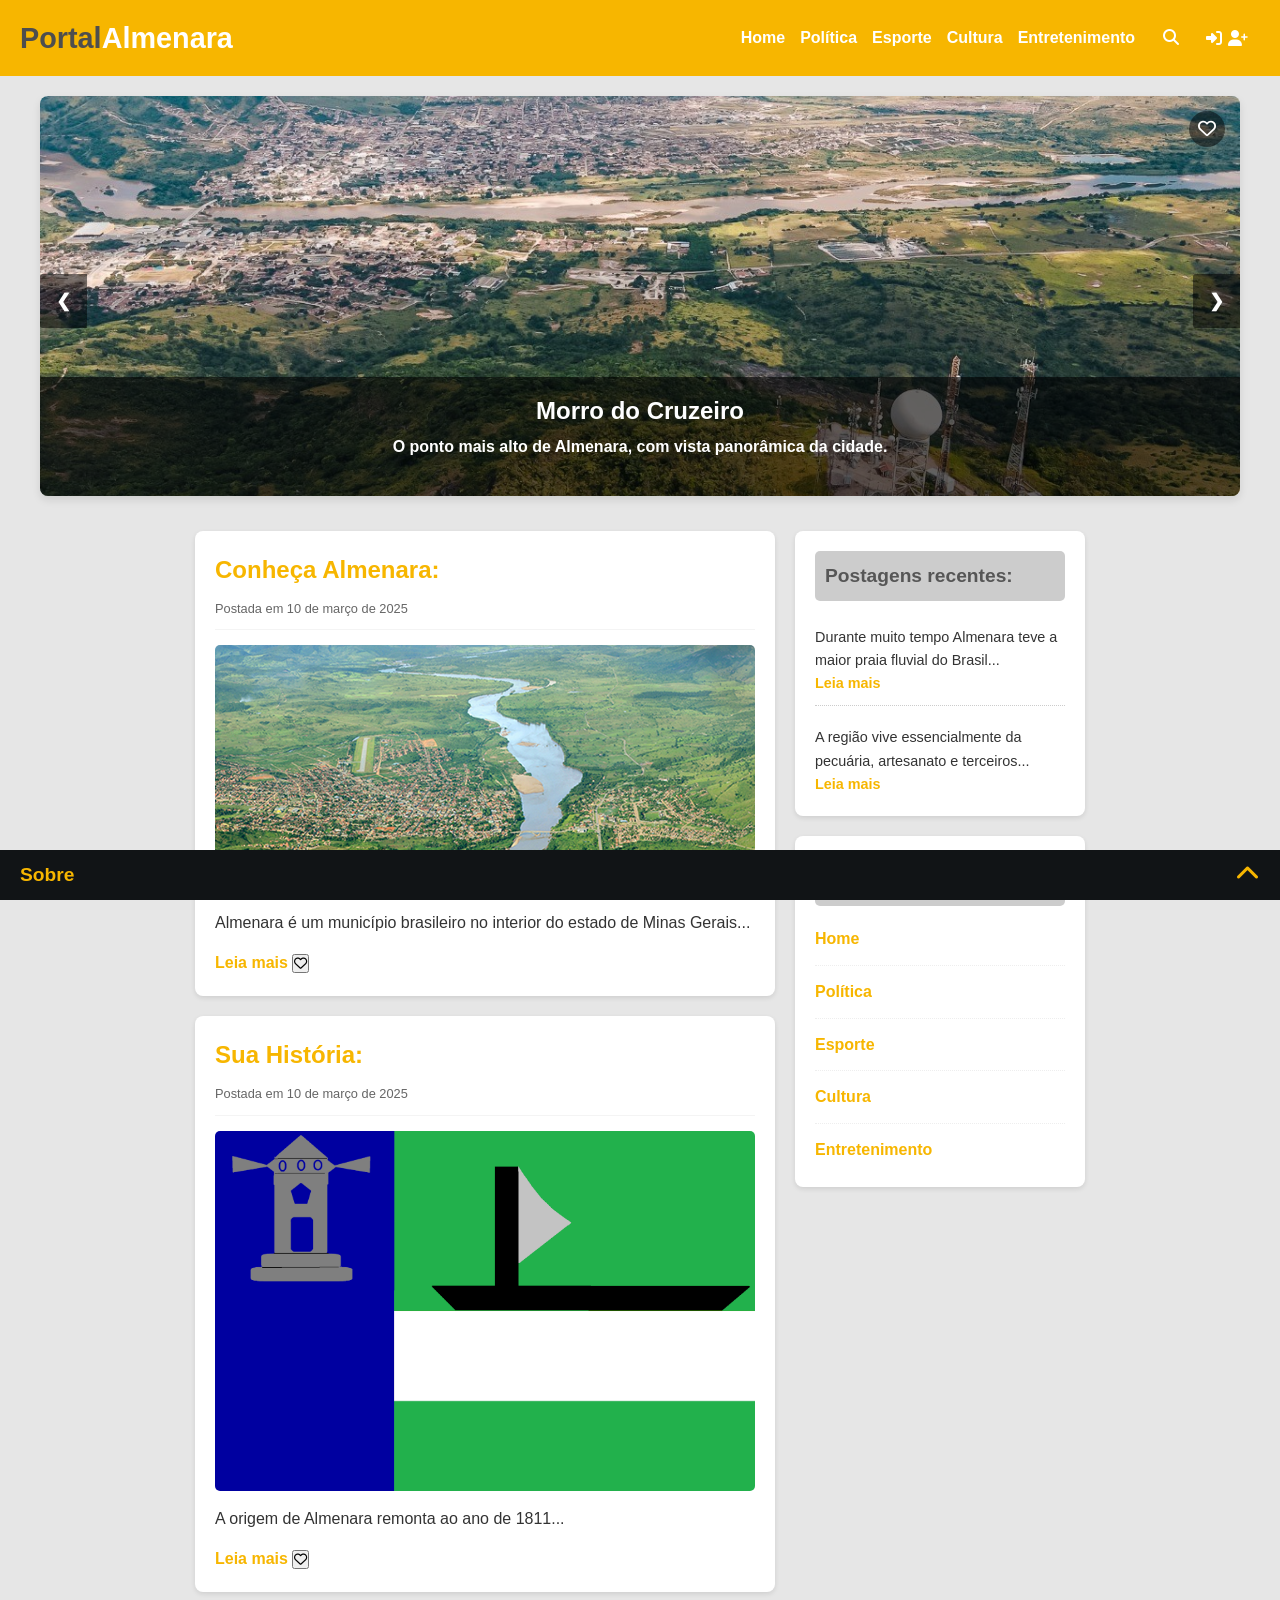
<file: index.html>
<!DOCTYPE html>
<html lang="pt-br">
<head>
    <meta charset="UTF-8" />
    <meta name="viewport" content="width=device-width, initial-scale=1" />
    <meta name="description" content="Portal de notícias da cidade de Almenara - MG. Cobertura de política, esporte, cultura e entretenimento." />
    <meta name="keywords" content="Almenara, notícias, Jequitinhonha, Minas Gerais" />
    <link rel="stylesheet" href="css/styles.css" />
    <link rel="stylesheet" href="https://cdnjs.cloudflare.com/ajax/libs/font-awesome/6.5.0/css/all.min.css" />
    <title>Portal de Notícias de Almenara</title>
</head>
<body>
    <a href="#principal" class="skip-link">Ir para o conteúdo principal</a>

    <header id="area-cabecalho">
        <div id="area-logo">
            <h1>Portal<span class="branco">Almenara</span></h1>
        </div>

        <div class="menu-mobile" onclick="toggleMenu()" aria-label="Abrir menu">
            <i class="fas fa-bars"></i>
        </div>

        <nav id="menu">
            <div class="menu-links">
                <a href="index.html">Home</a>
                <a href="politica.html?id=1">Política</a>
                <a href="esporte.html?id=2">Esporte</a>
                <a href="cultura.html?id=3">Cultura</a>
                <a href="entretenimento.html?id=4">Entretenimento</a>
            </div>

            <div class="area-usuario">
                <div class="pesquisa-compacta">
                    <button class="lupa" aria-label="Abrir pesquisa">
                        <i class="fa fa-search"></i>
                    </button>
                    <form id="formPesquisa" action="pesquisa.html" method="GET" class="form-pesquisa">
                        <input type="text" name="q" placeholder="Pesquisar..." aria-label="Pesquisar notícias"/>
                        <button type="submit" class="botao-pesquisa"><i class="fa fa-search"></i></button>
                    </form>
                </div>

                <div class="usuario-icones">
                    <div id="usuario-deslogado">
                        <a href="login.html" title="Entrar"><i class="fa fa-sign-in-alt"></i></a>
                        <a href="cadastro.html" title="Cadastrar"><i class="fa fa-user-plus"></i></a>
                    </div>
                    
                    <div id="usuario-logado" style="display: none;">
                        <div class="dropdown-perfil">
                            <button class="botao-perfil" aria-label="Menu do usuário" aria-haspopup="true" aria-expanded="false">
                                <span id="nome-usuario"></span>
                                <i class="fas fa-user-circle"></i>
                            </button>
                            <div class="dropdown-conteudo">
                                <div class="favoritos-header">
                                    <h4><i class="fas fa-user"></i> Olá, <span id="dropdown-nome-usuario-saudacao"></span>!</h4> 
                                </div>
                                <div class="info-pessoal-dropdown">
                                    <p><i class="fas fa-envelope"></i> E-mail: <span id="dropdown-email-usuario"></span></p>
                                    <p><i class="fas fa-id-card"></i> <a href="perfil.html">Ver Perfil Completo</a></p>
                                </div>
                                
                                <div class="favoritos-header">
                                    <h4><i class="fas fa-heart"></i> Meus Favoritos</h4>
                                </div>
                                <div class="favoritos-container">
                                </div>
                                <div class="dropdown-footer">
                                    <button id="sair-btn" class="botao-sair">
                                        <i class="fas fa-sign-out-alt"></i> Sair
                                    </button>
                                </div>
                            </div>
                        </div>
                    </div>
                </div>
            </div>
        </header>

   <section id="carousel-section" class="carousel-container">
    <div class="carousel-slide">
    <button class="favorito-carrossel" aria-label="Favoritar Morro do Cruzeiro" data-titulo="Morro do Cruzeiro">
        <i class="far fa-heart"></i>
    </button>
    <a href="paginas/morro-do-cruzeiro.html" aria-label="Ver localização Morro do Cruzeiro no mapa">
        <img src="img/cruzeiro.jpg" alt="Foto do Morro do Cruzeiro em Almenara, com a estátua e vista panorâmica">
        <div class="carousel-caption">
            <h3>Morro do Cruzeiro</h3>
            <p>O ponto mais alto de Almenara, com vista panorâmica da cidade.</p>
        </div>
    </a>
</div>
        <div class="carousel-slide">
            <button class="favorito-carrossel" aria-label="Favoritar Rio Jequitinhonha" data-titulo="Rio Jequitinhonha">
        <i class="far fa-heart"></i>
    </button>
            <a href="paginas/riojequitinhonha.html" aria-label="Ver localização Rio Jequitinhonha no mapa">
                <img src="img/riojequitinhonha.jpeg" alt="Foto do Rio Jequitinhonha em Almenara">
                <div class="carousel-caption">
                    <h3>Rio Jequitinhonha</h3>
                    <p>A beleza natural e importância histórica de Almenara.</p>
                </div>
            </a>
        </div>
        
        <div class="carousel-slide">
            <button class="favorito-carrossel" aria-label="Favoritar Igreja Matriz" data-titulo="Catedral São João Batista">
        <i class="far fa-heart"></i>
    </button>
            <a href="paginas/igreja.html" aria-label="Ver localização Igreja Matriz no mapa">
                <img src="img/igreja.jpg" alt="Foto da Igreja Matriz de Almenara">
                <div class="carousel-caption">
                    <h3>Catedral São João Batista</h3>
                    <p>Marco histórico e religioso da cidade.</p>
                </div>
            </a>
        </div>

        <button class="carousel-button prev" aria-label="Slide anterior">&#10094;</button>
        <button class="carousel-button next" aria-label="Próximo slide">&#10095;</button>

        <div class="carousel-dots">
            <span class="dot active" data-slide="0" aria-label="Ir para slide 1"></span>
            <span class="dot" data-slide="1" aria-label="Ir para slide 2"></span>
            <span class="dot" data-slide="2" aria-label="Ir para slide 3"></span>
            </div>
    </div>
</section>
    <main id="principal">
        <section id="area-postagens">
            <div class="postagem">
                <div class="card">
                    <h2>Conheça Almenara:</h2>
                    <span class="data-postagem">Postada em 10 de março de 2025</span>
                    <img src="img/foto-almenara.png" alt="Vista aérea da cidade de Almenara, mostrando o Rio Jequitinhonha e áreas urbanas" />
                    <p>Almenara é um município brasileiro no interior do estado de Minas Gerais...</p>
                    <a href="https://pt.wikipedia.org/wiki/Almenara" target="_blank">Leia mais</a>
                    <button class="favorito-btn" aria-label="Favoritar Conheça Almenara" data-titulo="Conheça Almenara">
                        <i class="far fa-heart"></i>
                    </button>
                </div>
            </div>

            <div class="postagem">
                <div class="card">
                    <h2>Sua História:</h2>
                    <span class="data-postagem">Postada em 10 de março de 2025</span>
                    <img src="img/Almenara.png" alt="Imagem antiga de Almenara mostrando construções históricas" />
                    <p>A origem de Almenara remonta ao ano de 1811...</p>
                    <a href="https://pt.wikipedia.org/wiki/Almenara" target="_blank">Leia mais</a>
                    <button class="favorito-btn" aria-label="Favoritar Sua História" data-titulo="Sua História">
                        <i class="far fa-heart"></i>
                    </button>
                </div>
            </div>
        </section>

        <div id="area-lateral">
            <div class="conteudo-lateral">
                <h3>Postagens recentes:</h3>
                <div class="postagem-lateral">
                    <p>Durante muito tempo Almenara teve a maior praia fluvial do Brasil...</p>
                    <a href="entretenimento.html?id=4" class="leia-mais">Leia mais</a>
                </div>
                <div class="postagem-lateral">
                    <p>A região vive essencialmente da pecuária, artesanato e terceiros...</p>
                    <a href="cultura.html?id=3" class="leia-mais">Leia mais</a>
                </div>
            </div>

            <div class="conteudo-lateral">
                <h3>Categorias</h3>
                <ul>
                    <li><a href="index.html">Home</a></li>
                    <li><a href="politica.html?id=1">Política</a></li>
                    <li><a href="esporte.html?id=2">Esporte</a></li>
                    <li><a href="cultura.html?id=3">Cultura</a></li>
                    <li><a href="entretenimento.html?id=4">Entretenimento</a></li>
                </ul>
            </div>
        </div>
    </main>

    <footer id="rodape">
        <header>
            <h2>Sobre</h2>
            <button id="botao-toggle" aria-label="Expandir ou recolher rodapé">
                <i class="fa fa-chevron-up"></i>
            </button>
        </header>

        <div id="conteudo-rodape">
            <div class="container-sobre">
                <div class="coluna esquerda">
                    <p>Este site é um projeto acadêmico desenvolvido no curso de Ciência da Computação, com o propósito de criar um portal de notícias dedicado à minha cidade natal, Almenara - MG. Desenvolvido com HTML, CSS e JavaScript, o portal apresenta notícias reais organizadas por categorias como política, esportes, cultura e entretenimento. O foco do projeto está na estruturação visual, na navegação acessível e na apresentação clara e informativa dos conteúdos, valorizando a identidade local e os acontecimentos do Vale do Jequitinhonha..</p>
                    <div class="redes-sociais">
                        <span class="texto-redes">Redes Sociais:</span>
                        <a href="https://github.com/leticiamoreiraa" target="_blank"><i class="fab fa-github"></i></a>
                        <a href="https://www.instagram.com/lettymoreiraa/" target="_blank"><i class="fab fa-instagram"></i></a>
                    </div>
                </div>
                <div class="coluna direita">
                    <h3>Autoria</h3>
                    <img src="img/fotoleticia.jpeg" alt="fotoleticia" class="foto-autora" />
                    <p><strong>Aluna:</strong> Letícia Sousa Moreira <br />
                        <strong>Curso:</strong> Ciência da Computação<br />
                        <strong>Turma:</strong> Manhã</p>
                </div>
            </div>
        </div>
    </footer>

    <script>
        function toggleMenu() {
            const menuNav = document.getElementById("menu");
            if (menuNav) {
                menuNav.classList.toggle("aberto");
                const menuMobileBtn = document.querySelector('.menu-mobile');
                if (menuMobileBtn) {
                    const menuIcon = menuMobileBtn.querySelector('i');
                    menuIcon.classList.toggle('fa-bars');
                    menuIcon.classList.toggle('fa-times');
                }
            }
        }

        function setupPesquisa() {
            const lupaButton = document.querySelector('.lupa');
            const searchForm = document.getElementById('formPesquisa'); 

            if (lupaButton && searchForm) {
                lupaButton.addEventListener('click', function(event) {
                    event.stopPropagation();
                    const isExpanded = searchForm.classList.contains('expandido');
                    document.querySelectorAll('.form-pesquisa').forEach(form => {
                        if (form !== searchForm) {
                            form.classList.remove('expandido');
                        }
                    });
                    if (!isExpanded) {
                        searchForm.classList.add('expandido');
                        searchForm.querySelector('input[type="text"]').focus();
                    } else {
                        searchForm.classList.remove('expandido');
                    }
                });
                document.addEventListener('click', function(event) {
                    const isClickInsideSearchArea = lupaButton.contains(event.target) || searchForm.contains(event.target);
                    if (!isClickInsideSearchArea && searchForm.classList.contains('expandido')) {
                        searchForm.classList.remove('expandido');
                    }
                });
                searchForm.addEventListener('click', function(event) {
                    event.stopPropagation();
                });
                document.addEventListener('keydown', function(event) {
                    if (event.key === 'Escape' && searchForm.classList.contains('expandido')) {
                        searchForm.classList.remove('expandido');
                    }
                });
            }
        }

        function setupRodape() {
            const rodape = document.getElementById('rodape');
            const botaoToggle = document.getElementById('botao-toggle');
            
            if (rodape && botaoToggle) {
                const iconeRodape = botaoToggle.querySelector('i');
                botaoToggle.addEventListener('click', () => {
                    rodape.classList.toggle('expanded');
                    if (iconeRodape) {
                        iconeRodape.classList.toggle('fa-chevron-up');
                        iconeRodape.classList.toggle('fa-chevron-down');
                    }
                    botaoToggle.classList.toggle('rotated');
                });
            }
        }

        function setupCarrossel() {
            const slides = document.querySelectorAll('.carousel-slide');
            const dots = document.querySelectorAll('.carousel-dots .dot');
            const prevButton = document.querySelector('.carousel-button.prev');
            const nextButton = document.querySelector('.carousel-button.next');
            let currentSlide = 0;
            let slideInterval;

            if (slides.length === 0) return;

            function showSlide(index) {
                if (index >= slides.length) {
                    currentSlide = 0;
                } else if (index < 0) {
                    currentSlide = slides.length - 1;
                } else {
                    currentSlide = index;
                }

                slides.forEach((slide, i) => {
                    slide.style.display = 'none'; 
                    dots[i]?.classList.remove('active'); 
                });

                slides[currentSlide].style.display = 'block'; 
                dots[currentSlide]?.classList.add('active'); 
            }

            function nextSlide() {
                showSlide(currentSlide + 1);
            }

            function prevSlide() {
                showSlide(currentSlide - 1);
            }

            if (prevButton && nextButton) {
                prevButton.addEventListener('click', prevSlide);
                nextButton.addEventListener('click', nextSlide);
            }

            dots.forEach((dot, index) => {
                dot.addEventListener('click', () => {
                    showSlide(index);
                    resetInterval(); 
                });
            });

            function startInterval() {
                slideInterval = setInterval(nextSlide, 5000); 
            }

            function resetInterval() {
                clearInterval(slideInterval);
                startInterval();
            }

            showSlide(currentSlide);
            startInterval();
        }

        function setupFavoritos() {
            const favoritoBtns = document.querySelectorAll('.favorito-btn, .favorito-carrossel');
            
            let favoritos = JSON.parse(localStorage.getItem('favoritos')) || [];
            
            favoritoBtns.forEach(btn => {
                let identificador = btn.getAttribute('data-titulo'); 
                
                if (!identificador) { 
                    if (btn.classList.contains('favorito-carrossel')) {
                        const slide = btn.closest('.carousel-slide');
                        identificador = slide?.querySelector('.carousel-caption h3')?.textContent?.trim();
                    } else if (btn.classList.contains('favorito-btn')) {
                        const card = btn.closest('.card');
                        identificador = card?.querySelector('h2')?.textContent?.trim();
                    }
                }
                
                if (identificador) {
                    identificador = identificador.replace(/:$/, '').trim(); 
                }

                if (identificador && favoritos.includes(identificador)) {
                    btn.classList.add('favoritado');
                    btn.querySelector('i')?.classList.replace('far', 'fas');
                } else {
                    btn.classList.remove('favoritado'); 
                    btn.querySelector('i')?.classList.replace('fas', 'far');
                }
            });
            
            favoritoBtns.forEach(btn => {
                btn.addEventListener('click', function(event) {
                    event.stopPropagation(); 
                    let identificador = this.getAttribute('data-titulo'); 

                    if (!identificador) { 
                        if (this.classList.contains('favorito-carrossel')) {
                            const slide = this.closest('.carousel-slide');
                            identificador = slide?.querySelector('.carousel-caption h3')?.textContent?.trim();
                        } else if (this.classList.contains('favorito-btn')) {
                            const card = this.closest('.card');
                            identificador = card?.querySelector('h2')?.textContent?.trim();
                        }
                    }

                    if (identificador) {
                        identificador = identificador.replace(/:$/, '').trim();
                    }
                    
                    if (!identificador) {
                        return; 
                    }

                    const icone = this.querySelector('i');
                    
                    if (this.classList.contains('favoritado')) {
                        this.classList.remove('favoritado');
                        icone?.classList.replace('fas', 'far');
                        favoritos = favoritos.filter(item => item !== identificador);
                    } else {
                        this.classList.add('favoritado');
                        icone?.classList.replace('far', 'fas');
                        favoritos.push(identificador);
                    }
                    
                    localStorage.setItem('favoritos', JSON.stringify(favoritos));
                    carregarFavoritosDropdown(); 
                });
            });
        } 

        function carregarFavoritosDropdown() {
            const favoritos = JSON.parse(localStorage.getItem('favoritos')) || [];
            const container = document.querySelector('.favoritos-container');
            
            if (!container) {
                return; 
            }

            container.innerHTML = ''; 
            
            if (favoritos.length === 0) {
                container.innerHTML = '<div class="favoritos-vazios">Nenhum item favoritado ainda</div>';
            } else {
                favoritos.forEach(item => {
                    const div = document.createElement('div');
                    div.className = 'favorito-item-dropdown'; 
                    div.innerHTML = `
                        <span>${item}</span>
                        <button class="remover-favorito" data-titulo="${item}" title="Remover dos favoritos">
                            <i class="fas fa-times"></i>
                        </button>
                    `;
                    container.appendChild(div);
                });
                
                document.querySelectorAll('.remover-favorito').forEach(btn => {
                    btn.addEventListener('click', function(e) {
                        e.stopPropagation(); 
                        const titulo = this.getAttribute('data-titulo');
                        let favoritos = JSON.parse(localStorage.getItem('favoritos')) || [];
                        favoritos = favoritos.filter(item => item !== titulo);
                        localStorage.setItem('favoritos', JSON.stringify(favoritos));
                        
                        carregarFavoritosDropdown(); 
                        setupFavoritos(); 
                    });
                });
            }
        }

        function atualizarEstadoUsuario() {
            const usuarioLogadoString = localStorage.getItem('usuarioLogado');
            const areaDeslogado = document.getElementById('usuario-deslogado');
            const areaLogado = document.getElementById('usuario-logado');
            
            const nomeUsuarioSpan = document.getElementById('nome-usuario');
            const dropdownNomeSaudacao = document.getElementById('dropdown-nome-usuario-saudacao');
            const dropdownEmailUsuario = document.getElementById('dropdown-email-usuario'); // NOVO: Elemento para o e-mail no dropdown

            const perfilNome = document.getElementById('perfil-nome');
            const perfilEmail = document.getElementById('perfil-email');
            
            if (usuarioLogadoString) {
                try {
                    const usuario = JSON.parse(usuarioLogadoString);
                    
                    if (areaDeslogado) areaDeslogado.style.display = 'none';
                    if (areaLogado) areaLogado.style.display = 'block';
                    
                    if (nomeUsuarioSpan) nomeUsuarioSpan.textContent = usuario.nome;
                    if (dropdownNomeSaudacao) dropdownNomeSaudacao.textContent = usuario.nome;
                    if (dropdownEmailUsuario) dropdownEmailUsuario.textContent = usuario.email; 
                    
                    if (perfilNome) perfilNome.textContent = usuario.nome;
                    if (perfilEmail) perfilEmail.textContent = usuario.email;

                    carregarFavoritosDropdown();
                } catch (e) {
                    localStorage.removeItem('usuarioLogado'); 
                    if (areaDeslogado) areaDeslogado.style.display = 'flex';
                    if (areaLogado) areaLogado.style.display = 'none';
                }
            } else {
                if (areaDeslogado) areaDeslogado.style.display = 'flex';
                if (areaLogado) areaLogado.style.display = 'none';
                
                if (window.location.pathname.includes('perfil.html')) {
                    window.location.href = 'login.html'; 
                }
            }
        }

        document.addEventListener('DOMContentLoaded', function() {
            const sairBtn = document.getElementById('sair-btn');
            if (sairBtn) {
                sairBtn.addEventListener('click', function() {
                    localStorage.removeItem('usuarioLogado');
                    localStorage.removeItem('favoritos'); 
                    window.location.href = 'index.html'; 
                });
            }

            setupPesquisa();
            setupRodape();
            setupCarrossel(); 
            atualizarEstadoUsuario(); 
            setupFavoritos(); 
            carregarFavoritosDropdown(); 

            document.addEventListener('click', function(event) {
                const dropdownPerfil = document.querySelector('.dropdown-perfil');
                const dropdownConteudo = document.querySelector('.dropdown-conteudo');

                if (dropdownPerfil && dropdownConteudo) {
                    if (!dropdownPerfil.contains(event.target)) {
                        dropdownConteudo.style.display = 'none';
                        const botaoPerfil = dropdownPerfil.querySelector('.botao-perfil');
                        if (botaoPerfil) {
                            botaoPerfil.setAttribute('aria-expanded', 'false');
                        }
                    }
                }
            });

            const botaoPerfil = document.querySelector('.botao-perfil');
            const dropdownConteudo = document.querySelector('.dropdown-conteudo');
            if (botaoPerfil && dropdownConteudo) {
                botaoPerfil.addEventListener('click', function(event) {
                    event.stopPropagation(); 
                    dropdownConteudo.style.display = dropdownConteudo.style.display === 'block' ? 'none' : 'block';
                    this.setAttribute('aria-expanded', dropdownConteudo.style.display === 'block');
                });
            }
        });
    </script>
</body>
</html>
</file>
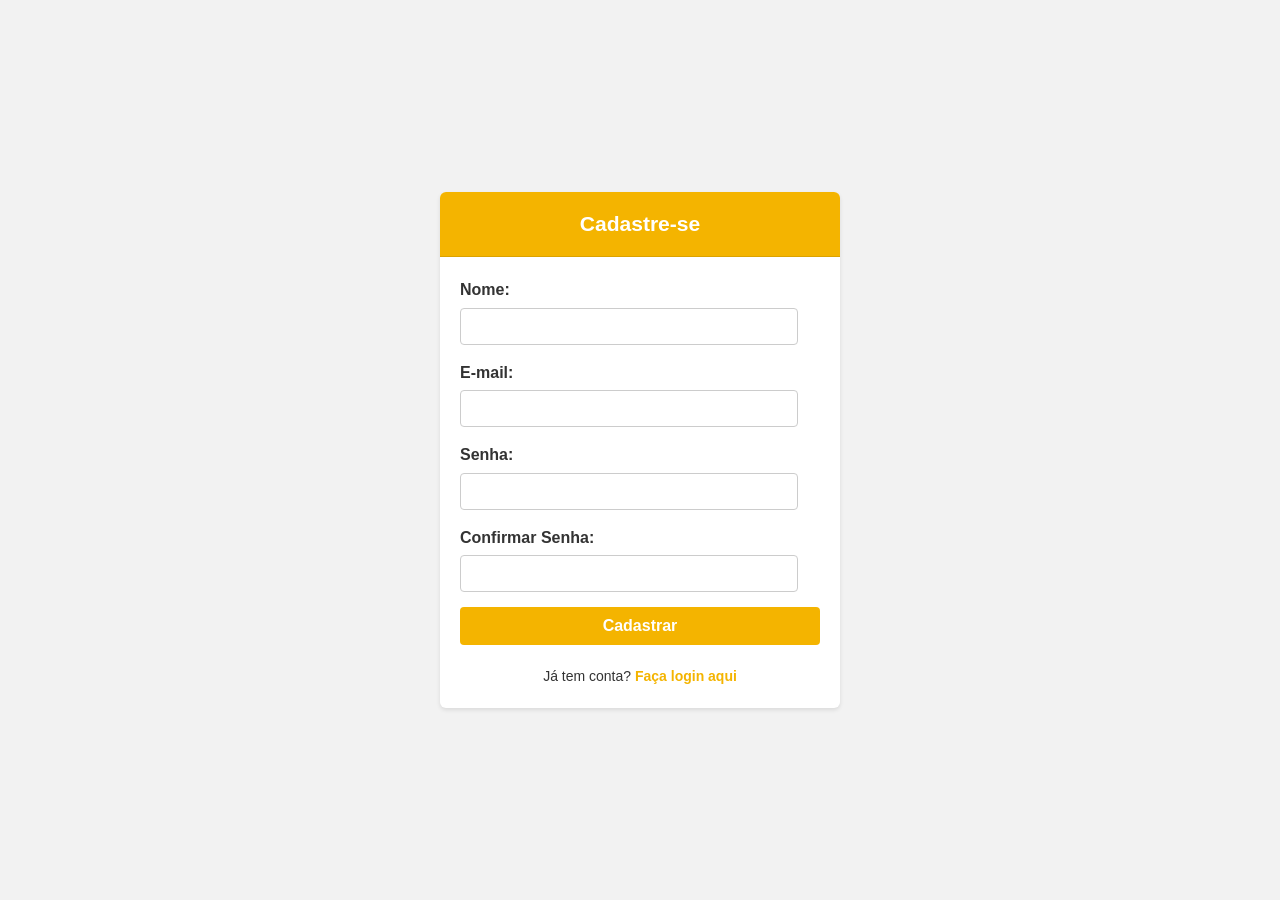
<file: cadastro.html>
<!DOCTYPE html>
<html lang="pt-br">
<head>
    <meta charset="UTF-8">
    <meta name="viewport" content="width=device-width, initial-scale=1.0">
    <title>Cadastro - Portal Almenara</title>
    <link rel="stylesheet" href="css/styles.css"> 
    <style>

        body {
            background-color: #f2f2f2;
            font-family: Arial, sans-serif;
            display: flex;
            justify-content: center;
            align-items: center;
            min-height: 100vh;
            margin: 0;
        }

        .container-cadastro {
            width: 100%;
            max-width: 400px;
            padding: 20px;
            box-shadow: 0 2px 4px rgba(0,0,0,0.1);
            border-radius: 6px;
            background-color: white;
        }

        .card-header {
            background-color: #f4b400;
            color: white;
            font-weight: bold;
            font-size: 18px;
            border-top-left-radius: 6px;
            border-top-right-radius: 6px;
            padding: 15px 20px;
            text-align: center;
            margin: -20px -20px 20px -20px;
            border-bottom: 1px solid rgba(0,0,0,0.1);
        }

        .form-group {
            margin-bottom: 15px;
        }

        .form-group label {
            display: block;
            margin-bottom: 5px;
            font-weight: bold;
            color: #333;
        }

        .form-control {
            width: calc(100% - 22px);
            padding: 10px;
            border: 1px solid #ccc;
            border-radius: 4px;
            box-sizing: border-box;
        }

        .btn-cadastro {
            width: 100%;
            padding: 10px;
            background-color: #f4b400;
            border-color: #f4b400;
            color: white;
            border: none;
            border-radius: 4px;
            cursor: pointer;
            font-size: 16px;
            font-weight: bold;
            transition: background-color 0.3s ease;
        }

        .btn-cadastro:hover {
            background-color: #e0a800;
            border-color: #e0a800;
        }

        .link-login {
            text-align: center;
            margin-top: 20px;
            font-size: 14px;
        }
        
        .link-login a {
            color: #f4b400;
            text-decoration: none;
            font-weight: 600;
            transition: color 0.3s ease;
        }

        .link-login a:hover {
            text-decoration: underline;
            color: #e0a800;
        }

        .mensagem-sucesso, .mensagem-erro {
            margin-top: 15px;
            padding: 10px;
            border-radius: 4px;
            text-align: center;
            font-weight: bold;
        }

        .mensagem-sucesso {
            background-color: #d4edda;
            color: #155724;
            border: 1px solid #c3e6cb;
        }

        .mensagem-erro {
            background-color: #f8d7da;
            color: #721c24;
            border: 1px solid #f5c6cb;
        }
    </style>
</head>
<body>
    <div class="container-cadastro">
        <div class="card-header">
            <h3>Cadastre-se</h3>
        </div>
        <form id="cadastroForm">
            <div class="form-group">
                <label for="nome">Nome:</label>
                <input type="text" id="nome" name="nome" class="form-control" required>
            </div>
            <div class="form-group">
                <label for="emailCadastro">E-mail:</label>
                <input type="email" id="emailCadastro" name="email" class="form-control" required>
            </div>
            <div class="form-group">
                <label for="senhaCadastro">Senha:</label>
                <input type="password" id="senhaCadastro" name="senha" class="form-control" required>
            </div>
            <div class="form-group">
                <label for="confirmarSenha">Confirmar Senha:</label>
                <input type="password" id="confirmarSenha" name="confirmarSenha" class="form-control" required>
            </div>
            <button type="submit" class="btn-cadastro">Cadastrar</button>
            <p class="link-login">Já tem conta? <a href="login.html">Faça login aqui</a></p>
            <div id="mensagemCadastro" class="mensagem-sucesso" style="display: none;"></div>
            <div id="erroCadastro" class="mensagem-erro" style="display: none;"></div>
        </form>
    </div>

    <script>
        document.getElementById('cadastroForm').addEventListener('submit', function(event) {
            console.log("1. Evento de submit disparado.");
            event.preventDefault();

            const nomeInput = document.getElementById('nome');
            const emailInput = document.getElementById('emailCadastro');
            const senhaInput = document.getElementById('senhaCadastro');
            const confirmarSenhaInput = document.getElementById('confirmarSenha');
            const mensagemCadastro = document.getElementById('mensagemCadastro');
            const erroCadastro = document.getElementById('erroCadastro');

            console.log("2. Elementos DOM obtidos:", { nomeInput, emailInput, senhaInput, confirmarSenhaInput, mensagemCadastro, erroCadastro });

            if (!nomeInput || !emailInput || !senhaInput || !confirmarSenhaInput || !mensagemCadastro || !erroCadastro) {
                console.error("ERRO: Um ou mais elementos do formulário não foram encontrados. Verifique os IDs no HTML.");
                if (erroCadastro) {
                    erroCadastro.textContent = "Erro interno: Falha ao carregar o formulário. Contate o suporte.";
                    erroCadastro.style.display = 'block';
                }
                return;
            }

            const nome = nomeInput.value;
            const email = emailInput.value;
            const senha = senhaInput.value;
            const confirmarSenha = confirmarSenhaInput.value;

            console.log("3. Valores dos campos:", { nome, email, senha, confirmarSenha });

            mensagemCadastro.style.display = 'none';
            erroCadastro.style.display = 'none';

            if (senha !== confirmarSenha) {
                erroCadastro.textContent = 'As senhas não coincidem.';
                erroCadastro.style.display = 'block';
                console.log("4. Validação falhou: Senhas não coincidem.");
                return;
            }

            if (localStorage.getItem(email)) {
                erroCadastro.textContent = 'Este e-mail já está cadastrado.';
                erroCadastro.style.display = 'block';
                console.log("4. Validação falhou: E-mail já cadastrado.");
                return;
            }

            console.log("5. Validações passadas. Preparando para salvar...");
            const novoUsuario = {
                nome: nome,
                email: email,
                senha: senha 
            };

            try {
                localStorage.setItem(email, JSON.stringify(novoUsuario));
                console.log("6. Usuário salvo no localStorage com chave:", email);

                localStorage.setItem('usuarioLogado', JSON.stringify(novoUsuario)); 
                console.log("7. Chave 'usuarioLogado' definida como:", JSON.stringify(novoUsuario));

                mensagemCadastro.textContent = 'Cadastro realizado com sucesso! Redirecionando para o perfil...';
                mensagemCadastro.style.display = 'block';
                console.log("8. Mensagem de sucesso exibida. Redirecionando em 2 segundos...");

                setTimeout(() => {
                    console.log("9. Redirecionando para perfil.html");
                    window.location.href = 'perfil.html'; 
                }, 2000);

            } catch (e) {
                console.error("ERRO: Falha ao salvar no localStorage ou ao redirecionar.", e);
                erroCadastro.textContent = "Erro ao processar cadastro. Tente novamente.";
                erroCadastro.style.display = 'block';
            }
        });
    </script>
</body>
</html>
</file>
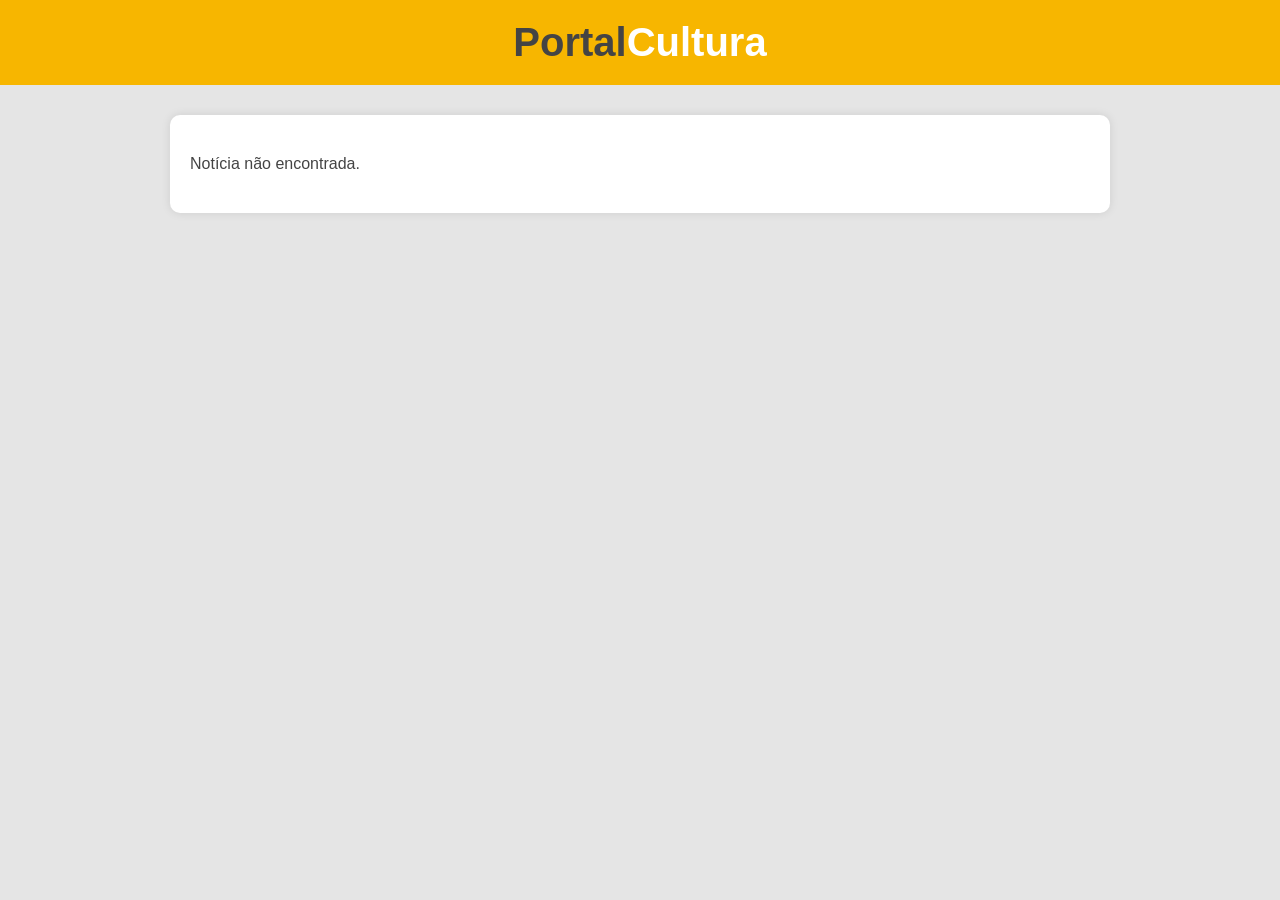
<file: cultura.html>
<!DOCTYPE html>
<html lang="pt-br">
<head>
  <meta charset="UTF-8">
  <title>Cultura - Portal Almenara</title>
  <link rel="stylesheet" href="css/cultura.css">
</head>
<body>
  <header class="topo-cultura">
    <h1 class="logo-cultura">
      <span class="portal">Portal</span><span class="cultura">Cultura</span>
    </h1>
  </header>

  <div id="conteudo-noticia"></div>

  <script src="cultura.js"></script>
</body>
</html>
</file>
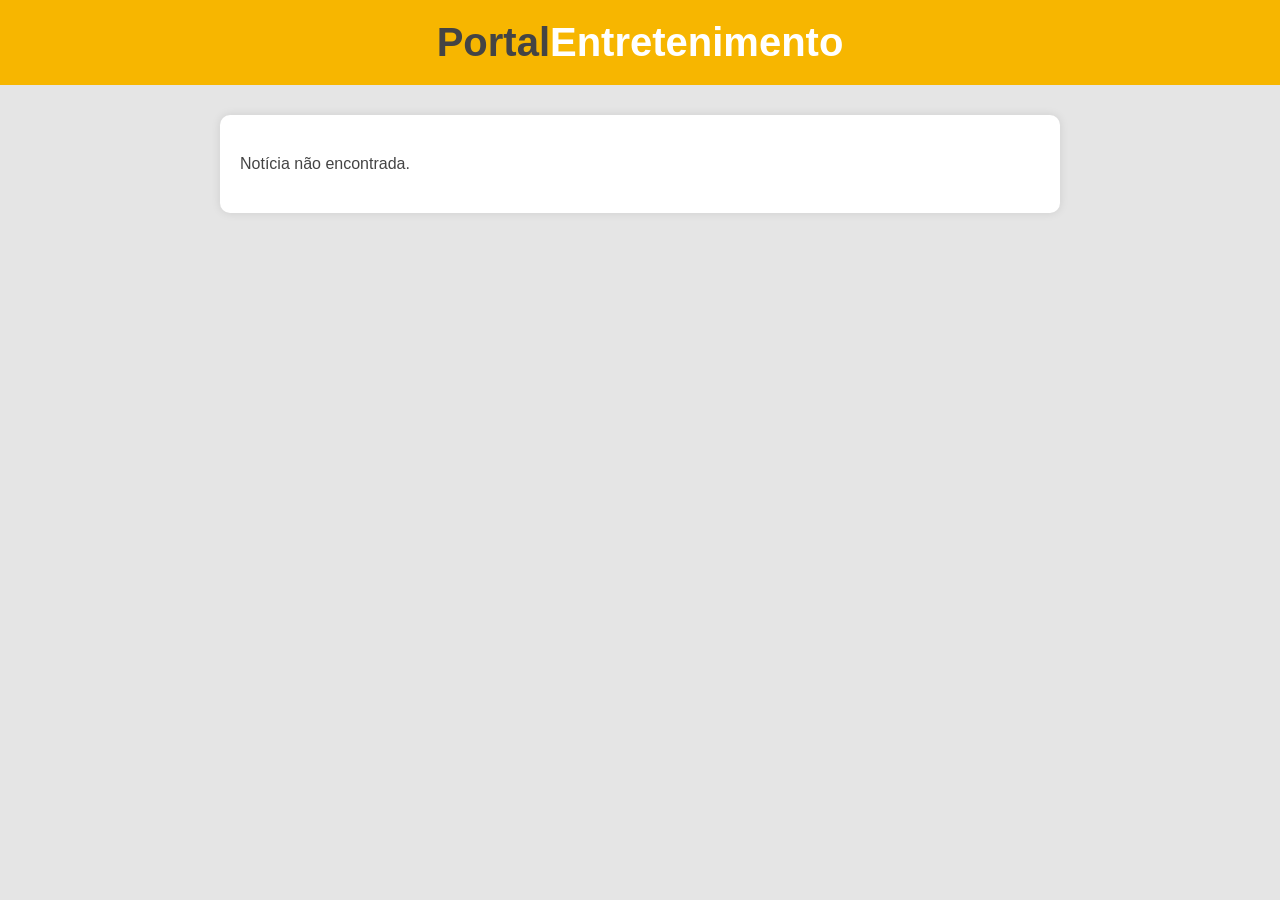
<file: entretenimento.html>
<!DOCTYPE html>
<html lang="pt-br">
<head>
  <meta charset="UTF-8">
  <title>Entretenimento - Portal Almenara</title>
  <link rel="stylesheet" href="css/entretenimento.css">
</head>
<body>
  <header class="topo-entretenimento">
    <h1 class="logo-entretenimento">
      <span class="portal">Portal</span><span class="entretenimento">Entretenimento</span>
    </h1>
  </header>

  <div id="conteudo-noticia"></div>

  <script src="entretenimento.js"></script>
</body>
</html>
</file>
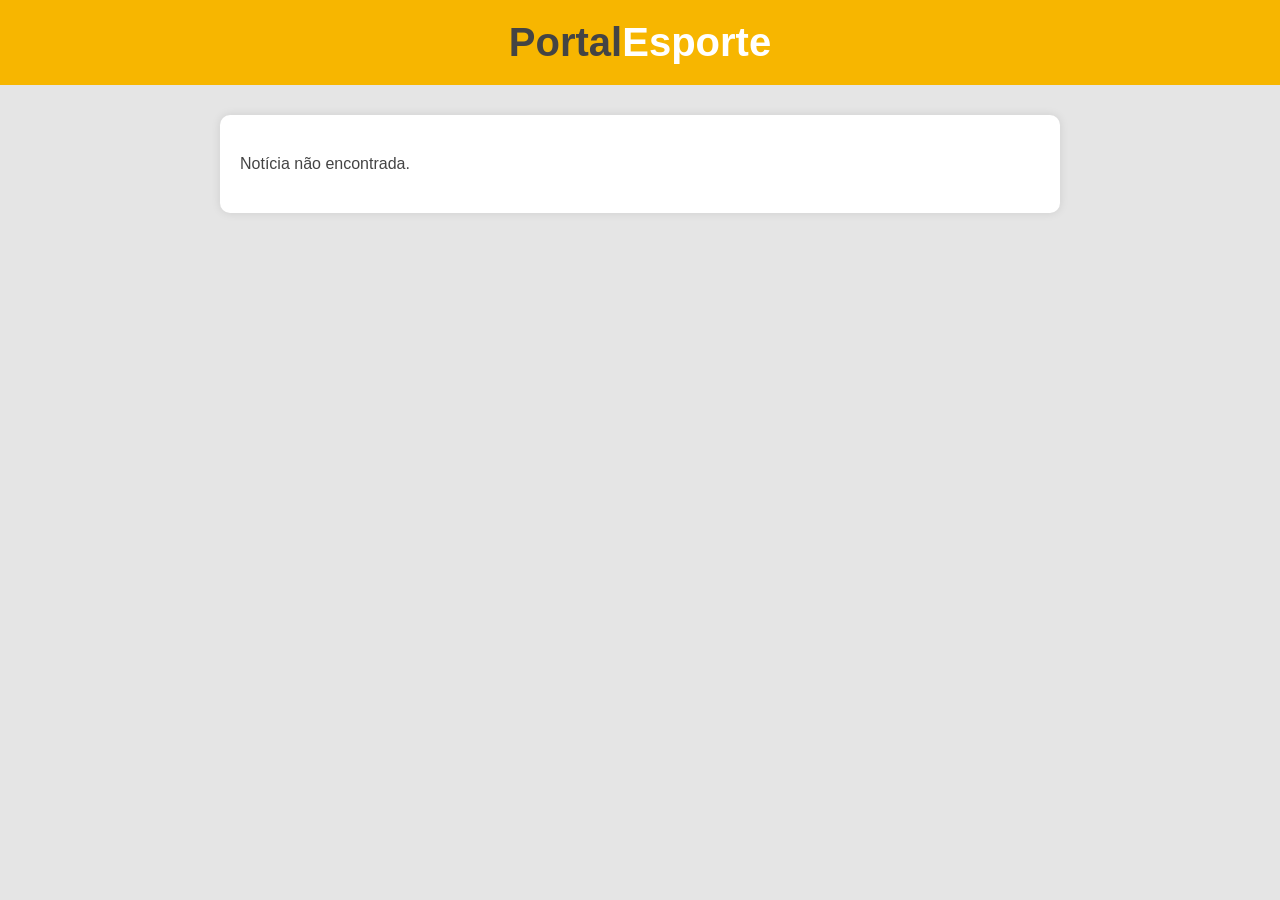
<file: esporte.html>
<!DOCTYPE html>
<html lang="pt-br">
<head>
  <meta charset="UTF-8">
  <title>Esporte - Portal Almenara</title>
  <link rel="stylesheet" href="css/esporte.css">
</head>
<body>
  <header class="topo-esporte">
    <h1 class="logo-esporte">
      <span class="portal">Portal</span><span class="esporte">Esporte</span>
    </h1>
  </header>

  <div id="conteudo-noticia"></div>

  <script src="esporte.js"></script>
</body>
</html>
</file>
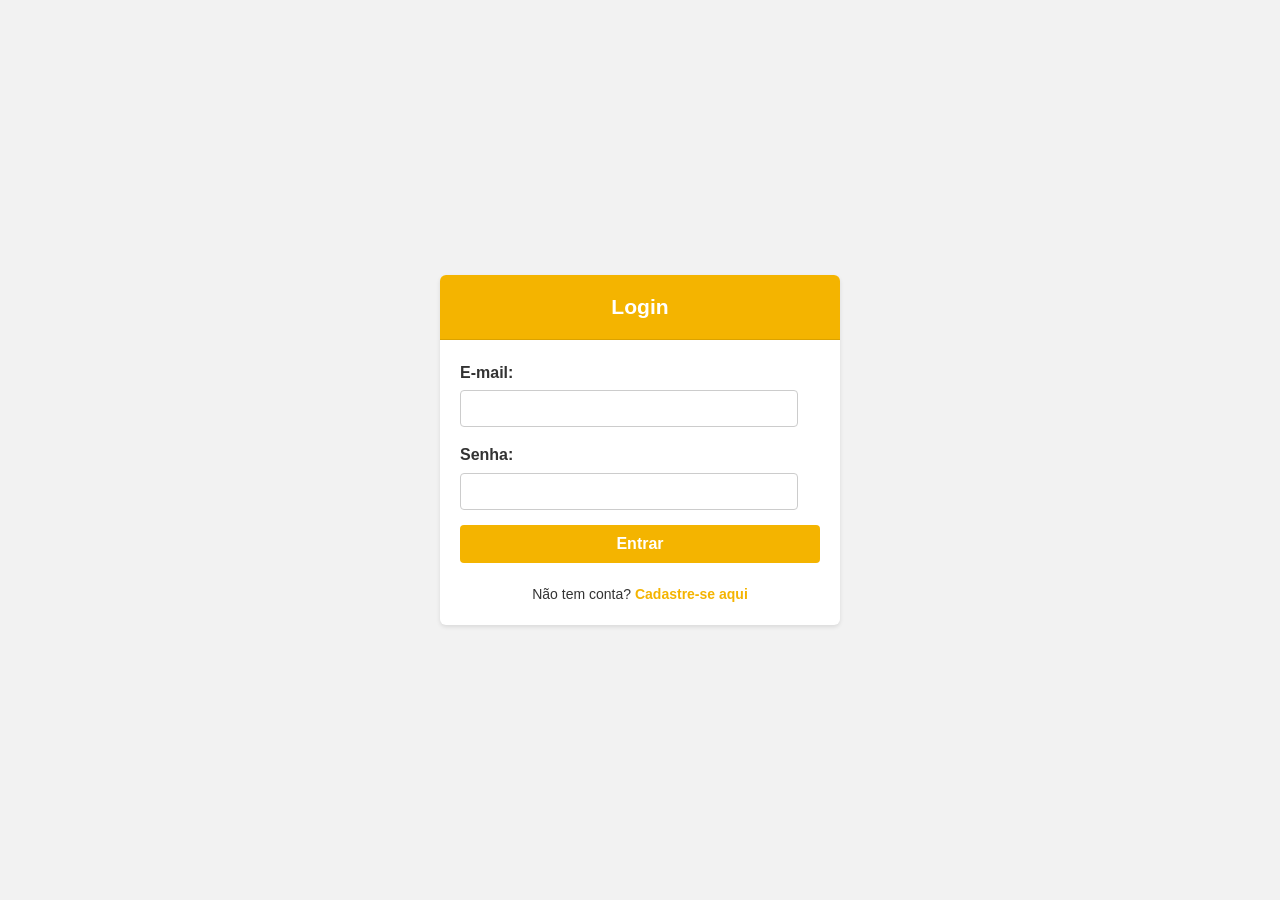
<file: login.html>
<!DOCTYPE html>
<html lang="pt-br">
<head>
    <meta charset="UTF-8">
    <meta name="viewport" content="width=device-width, initial-scale=1.0">
    <title>Login - Portal Almenara</title>
    <link rel="stylesheet" href="css/styles.css">
    <style>
        body {
            background-color: #f2f2f2;
            font-family: Arial, sans-serif;
            display: flex;
            justify-content: center;
            align-items: center;
            min-height: 100vh;
            margin: 0;
        }

        .container-login {
            width: 100%;
            max-width: 400px;
            padding: 20px;
            box-shadow: 0 2px 4px rgba(0,0,0,0.1);
            border-radius: 6px;
            background-color: white;
        }

        .card-header {
            background-color: #f4b400;
            color: white;
            font-weight: bold;
            font-size: 18px;
            border-top-left-radius: 6px;
            border-top-right-radius: 6px;
            padding: 15px 20px;
            text-align: center;
            margin: -20px -20px 20px -20px;
            border-bottom: 1px solid rgba(0,0,0,0.1);
        }

        .form-group {
            margin-bottom: 15px;
        }

        .form-group label {
            display: block;
            margin-bottom: 5px;
            font-weight: bold;
            color: #333;
        }

        .form-control {
            width: calc(100% - 22px);
            padding: 10px;
            border: 1px solid #ccc;
            border-radius: 4px;
            box-sizing: border-box;
        }

        .btn-login {
            width: 100%;
            padding: 10px;
            background-color: #f4b400;
            border-color: #f4b400;
            color: white;
            border: none;
            border-radius: 4px;
            cursor: pointer;
            font-size: 16px;
            font-weight: bold;
            transition: background-color 0.3s ease;
        }

        .btn-login:hover {
            background-color: #e0a800;
            border-color: #e0a800;
        }

        .link-cadastro {
            text-align: center;
            margin-top: 20px;
            font-size: 14px;
        }
        
        .link-cadastro a {
            color: #f4b400;
            text-decoration: none;
            font-weight: 600;
            transition: color 0.3s ease;
        }

        .link-cadastro a:hover {
            text-decoration: underline;
            color: #e0a800;
        }

        .mensagem-erro {
            margin-top: 15px;
            padding: 10px;
            background-color: #f8d7da;
            color: #721c24;
            border: 1px solid #f5c6cb;
            border-radius: 4px;
            text-align: center;
            font-weight: bold;
            display: none; 
        }
    </style>
</head>
<body>
    <div class="container-login">
        <div class="card-header">
            <h3>Login</h3>
        </div>
        <form id="loginForm">
            <div class="form-group">
                <label for="emailLogin">E-mail:</label>
                <input type="email" id="emailLogin" name="email" class="form-control" required>
            </div>
            <div class="form-group">
                <label for="senhaLogin">Senha:</label>
                <input type="password" id="senhaLogin" name="senha" class="form-control" required>
            </div>
            <button type="submit" class="btn-login">Entrar</button>
            <p class="link-cadastro">Não tem conta? <a href="cadastro.html">Cadastre-se aqui</a></p>
            <div id="erroLogin" class="mensagem-erro"></div>
        </form>
    </div>

    <script>
        document.getElementById('loginForm').addEventListener('submit', function(event) {
            console.log("1. Evento de submit do login disparado.");
            event.preventDefault();

            const emailInput = document.getElementById('emailLogin');
            const senhaInput = document.getElementById('senhaLogin');
            const erroLogin = document.getElementById('erroLogin');

            console.log("2. Elementos DOM obtidos:", { emailInput, senhaInput, erroLogin });

            if (!emailInput || !senhaInput || !erroLogin) {
                console.error("ERRO: Um ou mais elementos do formulário de login não foram encontrados.");
                if (erroLogin) {
                    erroLogin.textContent = "Erro interno: Falha ao carregar o formulário. Contate o suporte.";
                    erroLogin.style.display = 'block';
                }
                return;
            }

            const email = emailInput.value;
            const senha = senhaInput.value;

            console.log("3. Valores dos campos:", { email, senha });

            erroLogin.style.display = 'none'; 

            const usuarioSalvoString = localStorage.getItem(email);

            if (usuarioSalvoString) {
                try {
                    const usuarioSalvo = JSON.parse(usuarioSalvoString);
                    console.log("4. Usuário encontrado para o e-mail:", usuarioSalvo.email);

                    if (usuarioSalvo.senha === senha) { 
                        console.log("5. Senha correta. Login bem-sucedido.");
                        
                        localStorage.setItem('usuarioLogado', JSON.stringify(usuarioSalvo));
                        console.log("6. Chave 'usuarioLogado' definida como:", JSON.stringify(usuarioSalvo));

                        window.location.href = 'perfil.html'; 
                    } else {
                        erroLogin.textContent = 'E-mail ou senha incorretos.';
                        erroLogin.style.display = 'block';
                        console.log("5. Erro: Senha incorreta.");
                    }
                } catch (e) {
                    console.error("ERRO: Falha ao fazer parse do usuário salvo no localStorage.", e);
                    erroLogin.textContent = 'Erro ao processar dados do usuário. Tente novamente.';
                    erroLogin.style.display = 'block';
                }
            } else {
                erroLogin.textContent = 'E-mail ou senha incorretos.';
                erroLogin.style.display = 'block';
                console.log("4. Erro: Usuário não encontrado para o e-mail.");
            }
        });
    </script>
</body>
</html>
</file>
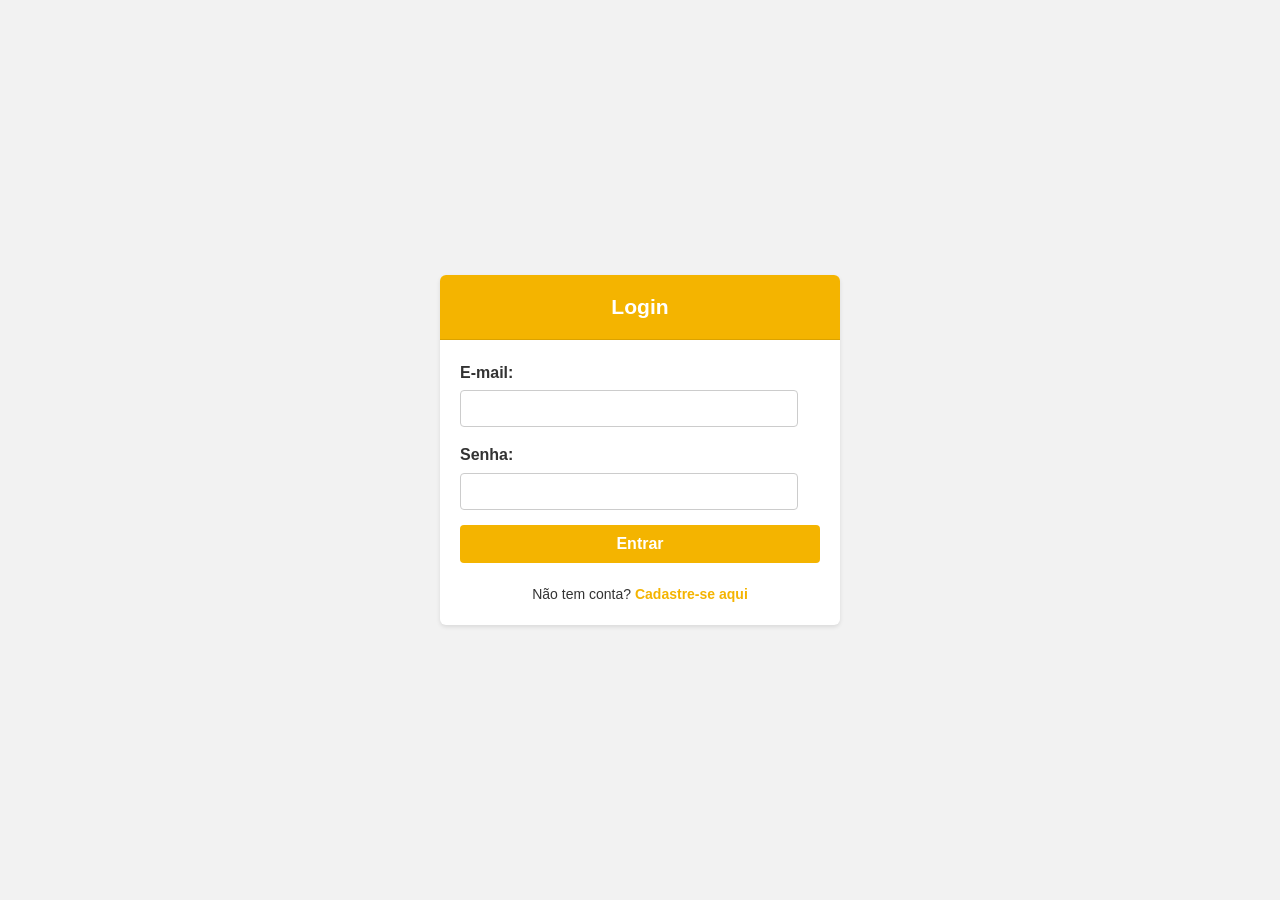
<file: perfil.html>
<!DOCTYPE html>
<html lang="pt-br">
<head>
    <meta charset="UTF-8">
    <meta name="viewport" content="width=device-width, initial-scale=1.0">
    <title>Meu Perfil - Portal Almenara</title>
    <link rel="stylesheet" href="https://cdnjs.cloudflare.com/ajax/libs/font-awesome/6.5.0/css/all.min.css" />
    <link rel="stylesheet" href="css/styles.css"> 
    <style>
        body {
            display: flex;
            flex-direction: column; 
            min-height: 100vh; 
            background-color: #f2f2f2;
        }
        main {
            flex: 1; 
            padding: 20px;
        }

        .perfil-container {
            max-width: 600px;
            margin: 50px auto;
            padding: 30px;
            background-color: white;
            border-radius: 8px;
            box-shadow: 0 4px 8px rgba(0,0,0,0.1);
            text-align: center;
        }
        .perfil-container h1 {
            color: #333;
            margin-bottom: 20px;
        }
        .perfil-info p {
            font-size: 1.1em;
            margin-bottom: 10px;
            color: #555;
        }
        .perfil-info span {
            font-weight: bold;
            color: #f4b400; 
        }
        .perfil-actions {
            margin-top: 30px;
        }
        .perfil-actions button {
            background-color: #f4b400;
            color: white;
            padding: 10px 20px;
            border: none;
            border-radius: 5px;
            cursor: pointer;
            font-size: 1em;
            margin: 0 10px;
            transition: background-color 0.3s ease;
        }
        .perfil-actions button:hover {
            background-color: #e0a800;
        }
    </style>
</head>
<body>
    <header id="area-cabecalho">
        <div id="area-logo">
            <h1>Portal<span class="branco">Almenara</span></h1>
        </div>

        <div class="menu-mobile" onclick="toggleMenu()" aria-label="Abrir menu">
            <i class="fas fa-bars"></i>
        </div>

        <nav id="menu">
            <div class="menu-links">
                <a href="index.html">Home</a>
                <a href="politica.html?id=1">Política</a>
                <a href="esporte.html?id=2">Esporte</a>
                <a href="cultura.html?id=3">Cultura</a>
                <a href="entretenimento.html?id=4">Entretenimento</a>
            </div>

            <div class="area-usuario">
                <div class="pesquisa-compacta">
                    <button class="lupa" aria-label="Abrir pesquisa">
                        <i class="fa fa-search"></i>
                    </button>
                    <form id="formPesquisa" action="pesquisa.html" method="GET" class="form-pesquisa">
                        <input type="text" name="q" placeholder="Pesquisar..." aria-label="Pesquisar notícias"/>
                        <button type="submit" class="botao-pesquisa"><i class="fa fa-search"></i></button>
                    </form>
                </div>
                <div class="usuario-icones">
                    <div id="usuario-deslogado">
                        <a href="login.html" title="Entrar"><i class="fa fa-sign-in-alt"></i></a>
                        <a href="cadastro.html" title="Cadastrar"><i class="fa fa-user-plus"></i></a>
                    </div>
                    <div id="usuario-logado" style="display: none;">
                        <div class="dropdown-perfil">
                            <button class="botao-perfil" aria-label="Menu do usuário">
                                <span id="nome-usuario"></span>
                                <i class="fas fa-user-circle"></i>
                            </button>
                            <div class="dropdown-conteudo">
                                <div class="favoritos-header">
                                    <h4><i class="fas fa-user"></i> Olá, <span id="dropdown-nome-usuario-saudacao"></span>!</h4> 
                                    <p class="email-usuario-dropdown" id="email-usuario-dropdown"></p>
                                </div>
                                <div class="dropdown-item">
                                    <a href="perfil.html"><i class="fas fa-id-card"></i> Meu Perfil</a>
                                </div>
                                <div class="favoritos-header">
                                    <h4><i class="fas fa-heart"></i> Meus Favoritos</h4>
                                </div>
                                <div class="favoritos-container">
                                    </div>
                                <div class="dropdown-footer">
                                    <button id="sair-btn" class="botao-sair">
                                        <i class="fas fa-sign-out-alt"></i> Sair
                                    </button>
                                </div>
                            </div>
                        </div>
                    </div>
                </div>
            </div>
        </header>

    <main class="perfil-container">
        <h1>Meu Perfil</h1>
        <div class="perfil-info">
            <p>Nome: <span id="perfil-nome">Carregando...</span></p>
            <p>E-mail: <span id="perfil-email">Carregando...</span></p>
            </div>
        <div class="perfil-actions">
            <button id="voltar-home-btn" onclick="window.location.href='index.html'">Voltar para Home</button>
        </div>
    </main>

    <footer id="rodape">
        <header>
            <h2>Sobre</h2>
            <button id="botao-toggle" aria-label="Expandir ou recolher rodapé">
                <i class="fa fa-chevron-up"></i>
            </button>
        </header>

        <div id="conteudo-rodape">
            <div class="container-sobre">
                <div class="coluna esquerda">
                    <p>Este site é um projeto acadêmico desenvolvido no curso de Ciência da Computação, com o propósito de criar um portal de notícias dedicado à minha cidade natal, Almenara - MG. Desenvolvido com HTML, CSS e JavaScript, o portal apresenta notícias reais organizadas por categorias como política, esportes, cultura e entretenimento. O foco do projeto está na estruturação visual, na navegação acessível e na apresentação clara e informativa dos conteúdos, valorizando a identidade local e os acontecimentos do Vale do Jequitinhonha..</p>
                    <div class="redes-sociais">
                        <span class="texto-redes">Redes Sociais:</span>
                        <a href="https://github.com/leticiamoreiraa" target="_blank"><i class="fab fa-github"></i></a>
                        <a href="https://www.instagram.com/lettymoreiraa/" target="_blank"><i class="fab fa-instagram"></i></a>
                    </div>
                </div>
                <div class="coluna direita">
                    <h3>Autoria</h3>
                    <img src="img/fotoleticia.jpeg" alt="fotoleticia" class="foto-autora" />
                    <p><strong>Aluna:</strong> Letícia Sousa Moreira <br />
                        <strong>Curso:</strong> Ciência da Computação<br />
                        <strong>Turma:</strong> Manhã</p>
                </div>
            </div>
        </div>
    </footer>

    <script>
        function toggleMenu() {
            const menuNav = document.getElementById("menu");
            if (menuNav) {
                menuNav.classList.toggle("aberto");
                const menuMobileBtn = document.querySelector('.menu-mobile');
                if (menuMobileBtn) {
                    const menuIcon = menuMobileBtn.querySelector('i');
                    menuIcon.classList.toggle('fa-bars');
                    menuIcon.classList.toggle('fa-times');
                }
            }
        }

        function setupPesquisa() {
            const lupaButton = document.querySelector('.lupa');
            const searchForm = document.getElementById('formPesquisa'); 

            if (lupaButton && searchForm) {
                lupaButton.addEventListener('click', function(event) {
                    event.stopPropagation();
                    const isExpanded = searchForm.classList.contains('expandido');
                    document.querySelectorAll('.form-pesquisa').forEach(form => {
                        if (form !== searchForm) {
                            form.classList.remove('expandido');
                        }
                    });
                    if (!isExpanded) {
                        searchForm.classList.add('expandido');
                        searchForm.querySelector('input[type="text"]').focus();
                    } else {
                        searchForm.classList.remove('expandido');
                    }
                });
                document.addEventListener('click', function(event) {
                    const isClickInsideSearchArea = lupaButton.contains(event.target) || searchForm.contains(event.target);
                    if (!isClickInsideSearchArea && searchForm.classList.contains('expandido')) {
                        searchForm.classList.remove('expandido');
                    }
                });
                searchForm.addEventListener('click', function(event) {
                    event.stopPropagation();
                });
                document.addEventListener('keydown', function(event) {
                    if (event.key === 'Escape' && searchForm.classList.contains('expandido')) {
                        searchForm.classList.remove('expandido');
                    }
                });
            }
        }

        function setupRodape() {
            const rodape = document.getElementById('rodape');
            const botaoToggle = document.getElementById('botao-toggle');
            
            if (rodape && botaoToggle) {
                const iconeRodape = botaoToggle.querySelector('i');
                botaoToggle.addEventListener('click', () => {
                    rodape.classList.toggle('expanded');
                    if (iconeRodape) {
                        iconeRodape.classList.toggle('fa-chevron-up');
                        iconeRodape.classList.toggle('fa-chevron-down');
                    }
                    botaoToggle.classList.toggle('rotated');
                });
            }
        }

        function setupCarrossel() {
            const slides = document.querySelectorAll('.carousel-slide');
            const dots = document.querySelectorAll('.carousel-dots .dot');
            const prevButton = document.querySelector('.carousel-button.prev');
            const nextButton = document.querySelector('.carousel-button.next');
            let currentSlide = 0;
            let slideInterval;

            if (slides.length === 0) return; 

            function showSlide(index) {
                if (index >= slides.length) {
                    currentSlide = 0;
                } else if (index < 0) {
                    currentSlide = slides.length - 1;
                } else {
                    currentSlide = index;
                }

                slides.forEach((slide, i) => {
                    slide.style.display = 'none'; 
                    dots[i]?.classList.remove('active'); 
                });

                slides[currentSlide].style.display = 'block'; 
                dots[currentSlide]?.classList.add('active'); 
            }

            function nextSlide() {
                showSlide(currentSlide + 1);
            }

            function prevSlide() {
                showSlide(currentSlide - 1);
            }

            if (prevButton && nextButton) {
                prevButton.addEventListener('click', prevSlide);
                nextButton.addEventListener('click', nextSlide);
            }

            dots.forEach((dot, index) => {
                dot.addEventListener('click', () => {
                    showSlide(index);
                    resetInterval(); 
                });
            });

            function startInterval() {
                slideInterval = setInterval(nextSlide, 5000); 
            }

            function resetInterval() {
                clearInterval(slideInterval);
                startInterval();
            }

            showSlide(currentSlide);
            startInterval();
        }

        function setupFavoritos() {
            const favoritoBtns = document.querySelectorAll('.favorito-btn, .favorito-carrossel');
            
            let favoritos = JSON.parse(localStorage.getItem('favoritos')) || [];
            
            favoritoBtns.forEach(btn => {
                let identificador;
                if (btn.classList.contains('favorito-carrossel')) {
                    const slide = btn.closest('.carousel-slide');
                    identificador = slide?.querySelector('.carousel-caption h3')?.textContent;
                } else {
                    const card = btn.closest('.card');
                    identificador = card?.querySelector('h2')?.textContent;
                }
                
                if (identificador && favoritos.includes(identificador)) {
                    btn.classList.add('favoritado');
                    btn.querySelector('i')?.classList.replace('far', 'fas');
                }
            });
            
            favoritoBtns.forEach(btn => {
                btn.addEventListener('click', function() {
                    let identificador;
                    if (this.classList.contains('favorito-carrossel')) {
                        const slide = this.closest('.carousel-slide');
                        identificador = slide?.querySelector('.carousel-caption h3')?.textContent;
                    } else {
                        const card = this.closest('.card');
                        identificador = card?.querySelector('h2')?.textContent;
                    }
                    
                    if (!identificador) return; 

                    const icone = this.querySelector('i');
                    
                    if (this.classList.contains('favoritado')) {
                        this.classList.remove('favoritado');
                        icone?.classList.replace('fas', 'far');
                        favoritos = favoritos.filter(item => item !== identificador);
                    } else {
                        this.classList.add('favoritado');
                        icone?.classList.replace('far', 'fas');
                        favoritos.push(identificador);
                    }
                    
                    localStorage.setItem('favoritos', JSON.stringify(favoritos));
                    carregarFavoritosDropdown(); 
                });
            });
        } 

        function carregarFavoritosDropdown() {
            const favoritos = JSON.parse(localStorage.getItem('favoritos')) || [];
            const container = document.querySelector('.favoritos-container');
            
            if (!container) return; 

            container.innerHTML = '';
            
            if (favoritos.length === 0) {
                container.innerHTML = '<div class="favoritos-vazios">Nenhum item favoritado ainda</div>';
            } else {
                favoritos.forEach(item => {
                    const div = document.createElement('div');
                    div.className = 'favorito-item-dropdown'; 
                    div.innerHTML = `
                        <span>${item}</span>
                        <button class="remover-favorito" data-titulo="${item}" title="Remover dos favoritos">
                            <i class="fas fa-times"></i>
                        </button>
                    `;
                    container.appendChild(div);
                });
                
                document.querySelectorAll('.remover-favorito').forEach(btn => {
                    btn.addEventListener('click', function(e) {
                        e.stopPropagation();
                        const titulo = this.getAttribute('data-titulo');
                        let favoritos = JSON.parse(localStorage.getItem('favoritos')) || [];
                        favoritos = favoritos.filter(item => item !== titulo);
                        localStorage.setItem('favoritos', JSON.stringify(favoritos));
                        carregarFavoritosDropdown(); 
                        setupFavoritos(); 
                    });
                });
            }
        }

        function atualizarEstadoUsuario() {
            const usuarioLogadoString = localStorage.getItem('usuarioLogado');
            const areaDeslogado = document.getElementById('usuario-deslogado');
            const areaLogado = document.getElementById('usuario-logado');

            const nomeUsuarioSpan = document.getElementById('nome-usuario');
            const dropdownNomeSaudacao = document.getElementById('dropdown-nome-usuario-saudacao');
            const emailUsuarioDropdown = document.getElementById('email-usuario-dropdown');

            const perfilNome = document.getElementById('perfil-nome');
            const perfilEmail = document.getElementById('perfil-email');
            
            if (usuarioLogadoString) {
                try {
                    const usuario = JSON.parse(usuarioLogadoString);
                    
                    if (areaDeslogado) areaDeslogado.style.display = 'none';
                    if (areaLogado) areaLogado.style.display = 'block';
                    
                    if (nomeUsuarioSpan) nomeUsuarioSpan.textContent = usuario.nome;
                    if (dropdownNomeSaudacao) dropdownNomeSaudacao.textContent = usuario.nome;
                    if (emailUsuarioDropdown) emailUsuarioDropdown.textContent = usuario.email;

                    if (perfilNome) perfilNome.textContent = usuario.nome;
                    if (perfilEmail) perfilEmail.textContent = usuario.email;

                    carregarFavoritosDropdown();
                } catch (e) {
                    console.error("Erro ao fazer parse de 'usuarioLogado' do localStorage:", e);
                    localStorage.removeItem('usuarioLogado'); 
                    if (areaDeslogado) areaDeslogado.style.display = 'flex';
                    if (areaLogado) areaLogado.style.display = 'none';
                }
            } else {
                if (areaDeslogado) areaDeslogado.style.display = 'flex';
                if (areaLogado) areaLogado.style.display = 'none';

                if (window.location.pathname.includes('perfil.html')) {
                    window.location.href = 'login.html'; 
                }
            }
        }

        document.addEventListener('DOMContentLoaded', function() {
            const sairBtn = document.getElementById('sair-btn');
            if (sairBtn) {
                sairBtn.addEventListener('click', function() {
                    localStorage.removeItem('usuarioLogado');
                    window.location.href = 'index.html'; 
                });
            }

            setupPesquisa();
            setupRodape();
            setupCarrossel(); 
            setupFavoritos();
            atualizarEstadoUsuario(); 
            
            document.addEventListener('click', function(event) {
                const dropdownPerfil = document.querySelector('.dropdown-perfil');
                const dropdownConteudo = document.querySelector('.dropdown-conteudo');

                if (dropdownPerfil && dropdownConteudo) {
                    if (!dropdownPerfil.contains(event.target)) {
                        dropdownConteudo.style.display = 'none';
                        const botaoPerfil = dropdownPerfil.querySelector('.botao-perfil');
                        if (botaoPerfil) {
                            botaoPerfil.setAttribute('aria-expanded', 'false');
                        }
                    }
                }
            });

            const botaoPerfil = document.querySelector('.botao-perfil');
            const dropdownConteudo = document.querySelector('.dropdown-conteudo');
            if (botaoPerfil && dropdownConteudo) {
                botaoPerfil.addEventListener('click', function(event) {
                    event.stopPropagation(); 
                    dropdownConteudo.style.display = dropdownConteudo.style.display === 'block' ? 'none' : 'block';
                    this.setAttribute('aria-expanded', dropdownConteudo.style.display === 'block');
                });
            }
        });
    </script>
</body>
</html>
</file>
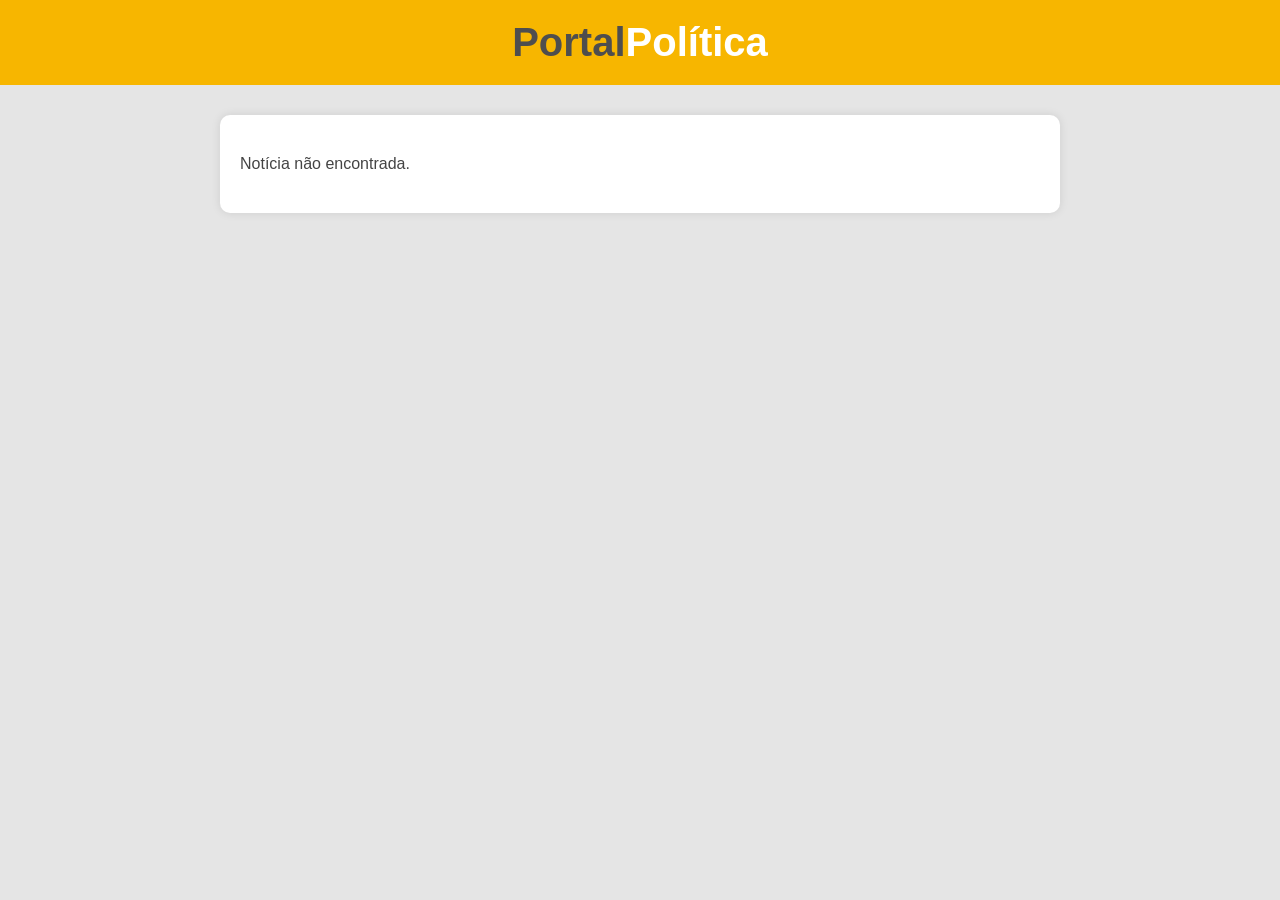
<file: politica.html>
<!DOCTYPE html>
<html lang="pt-br">
<head>
  <meta charset="UTF-8">
  <title>Política - Portal Almenara</title>
  <link rel="stylesheet" href="css/politica.css">
</head>
<body>
  <header class="topo-politica">
    <h1 class="logo-politica">
      <span class="portal">Portal</span><span class="politica">Política</span>
    </h1>
  </header>

  <div id="conteudo-noticia"></div>

  <script src="app.js"></script>
</body>
</html>
</file>
<file: css/styles.css>
* {
    margin: 0;
    padding: 0;
    box-sizing: border-box;
}

body {
    font-size: 1em;
    font-family: 'Trebuchet MS', Arial, sans-serif;
    background: #e6e6e6;
    line-height: 1.6;
    color: #333;
}

.skip-link {
    position: absolute;
    left: -9999px;
    background: #f7b600;
    color: white;
    padding: 8px;
    z-index: 100;
    border-radius: 5px;
}

.skip-link:focus {
    left: 10px;
    top: 10px;
}

#area-cabecalho {
    display: flex;
    justify-content: space-between;
    align-items: center;
    padding: 15px 20px; 
    background-color: #333; 
    color: #fff;
    position: relative; 
    z-index: 1000;
}

#area-logo h1 {
    color: #fff; 
    font-size: 2.5em; 
    margin-bottom: 0; 
}

.branco {
    color: #f7b600; 
}

#menu {
    display: flex;
    justify-content: center;
    align-items: center; 
    flex-wrap: wrap;
    padding: 0; 
    gap: 10px;
    flex-grow: 1; 
    justify-content: flex-end; 
}

#menu a {
    color: white;
    padding: 10px 15px;
    border-radius: 5px;
    transition: all 0.3s ease;
    font-weight: bold;
    text-decoration: none;
}

#menu a:hover,
#menu a:focus {
    background-color: #fff; 
    color: #fff;
    outline: none;
}

.area-usuario {
  display: flex;
  align-items: center;
  gap: 15px;
  position: relative;
}

.pesquisa-compacta {
  position: relative;
}

.lupa {
  background: none;
  border: none;
  color: #fff;
  cursor: pointer;
  font-size: 1rem;
  padding: 8px;
  transition: all 0.3s ease;
}

.lupa:hover {
  transform: scale(1.1);
}

.form-pesquisa {
  position: absolute;
  right: 0;
  top: 100%;
  opacity: 0;
  pointer-events: none;
  overflow: hidden;
  transition: width 0.3s ease;
  display: flex;
  z-index: 100;
  background: #f7b600;
  padding: 5px;
  border-radius: 4px;
  box-shadow: 0 2px 5px rgba(0,0,0,0.2);
}

.form-pesquisa.expandido {
  width: 250px;
  opacity: 1;
  pointer-events: auto;
}

.form-pesquisa input {
  width: 100%;
  padding: 8px;
  border: none;
  border-radius: 4px 0 0 4px;
  background: white;
}

.botao-pesquisa {
  padding: 8px 12px;
  background: #4e4e4e;
  color: white;
  border: none;
  border-radius: 0 4px 4px 0;
  cursor: pointer;
}

.usuario-icones {
  display: flex;
  gap: 10px;
}

#menu {
  display: flex;
  justify-content: space-between;
  align-items: center;
  flex-wrap: wrap;
  padding: 10px;
  gap: 15px;
}

.menu-links {
  display: flex;
  flex-wrap: wrap;
  gap: 10px;
}

@media (max-width: 768px) {
  .pesquisa-compacta {
    display: none;
  }
  
  .pesquisa-mobile {
    display: block;
    width: 100%;
    padding: 10px;
  }
  
  .pesquisa-mobile form {
    display: flex;
    width: 100%;
  }
  
  .pesquisa-mobile input {
    flex-grow: 1;
    padding: 8px;
  }
  
  #menu {
    flex-direction: column;
    align-items: flex-start;
  }
  
  .area-usuario {
    width: 100%;
    justify-content: space-between;
  }
}

#area-logo h1 {
    color: #4e4e4e;
    font-size: 2.5em;
    margin-bottom: 10px;
}

.branco {
    color: #fff;
}

#principal {
    max-width: 920px;
    margin: 0 auto;
    padding: 15px;
    display: flex;
    flex-wrap: wrap;
    gap: 20px;
}

#area-postagens {
    flex: 2;
    min-width: 0; 
}

.postagem {
    background: #fff;
    margin-bottom: 20px;
    border-radius: 8px;
    overflow: hidden;
    box-shadow: 0 2px 5px rgba(0,0,0,0.1);
}

.card {
    padding: 20px;
}

.card h2 {
    color: #f7b600;
    margin-bottom: 10px;
}

.data-postagem {
    font-size: 0.8em;
    color: #666;
    display: block;
    margin-bottom: 15px;
    padding-bottom: 10px;
    border-bottom: 1px solid #f4f4f4;
}

.card img {
    width: 100%;
    height: auto;
    border-radius: 5px;
    margin-bottom: 15px;
    display: block;
}

.card p {
    margin-bottom: 15px;
}

.card a,
.postagem-lateral a,
.conteudo-lateral li a,
a {
    color: #f7b600;
    font-weight: bold;
    text-decoration: none;
    transition: all 0.3s ease;
}

.card a:hover,
.postagem-lateral a:hover,
.conteudo-lateral li a:hover,
a:hover,
a:focus {
    text-decoration: underline;
    color: #d99900;
    padding-left: 5px;
    outline: none;
}

#area-lateral {
    flex: 1;
    min-width: 0; 
}

.conteudo-lateral {
    background: #fff;
    padding: 20px;
    margin-bottom: 20px;
    border-radius: 8px;
    box-shadow: 0 2px 5px rgba(0,0,0,0.1);
}

.conteudo-lateral h3 {
    color: #565656;
    background: #ccc;
    padding: 10px;
    border-radius: 5px;
    margin-bottom: 15px;
    font-size: 1.2em;
}

.postagem-lateral {
    font-size: 0.9em;
    padding: 10px 0;
    border-bottom: 1px dotted #ccc;
    margin-bottom: 10px;
}

.postagem-lateral:last-child,
.conteudo-lateral li:last-child {
    border-bottom: none;
    margin-bottom: 0;
    padding-bottom: 0;
}

.conteudo-lateral ul {
    list-style: none;
}

.conteudo-lateral li {
    margin-bottom: 8px;
    padding-bottom: 8px;
    border-bottom: 1px dotted #eee;
}

.conteudo-lateral li a {
    display: block;
    padding: 5px 0;
}

.menu-mobile {
  display: none; 
  background: none;
  border: none;
  cursor: pointer;
  padding: 10px;
  flex-direction: column; 
  justify-content: space-between;
  height: 24px;
  width: 30px;
  position: relative; 
  z-index: 1001; 
}

.menu-mobile span {
  display: block;
  height: 3px;
  background-color: white; 
  border-radius: 2px;
  transition: all 0.3s ease;
  margin-bottom: 6px;
}

.menu-mobile span:last-child {
  margin-bottom: 0;
}

.menu-mobile.ativo span:nth-child(1) {
  transform: rotate(45deg) translate(5px, 5px);
}

.menu-mobile.ativo span:nth-child(2) {
  opacity: 0;
}

.menu-mobile.ativo span:nth-child(3) {
  transform: rotate(-45deg) translate(5px, -5px);
}

#area-cabecalho {
    background: #f7b600;
    padding: 10px 20px;
    display: flex;
    justify-content: space-between;
    align-items: center;
    position: relative;
    z-index: 1000;
}

#area-logo h1 {
    color: #4e4e4e;
    margin: 0;
    font-size: 1.8em;
}

#area-logo .branco {
    color: white;
}

#menu {
    display: flex; 
    align-items: center;
    gap: 20px;
    flex-grow: 1;
    justify-content: flex-end;
}

#menu .menu-links {
    display: flex;
    gap: 15px;
}

#menu .menu-links a,
#menu .area-usuario .usuario-icones a {
    color: white;
    text-decoration: none;
    font-weight: bold;
    padding: 5px 0;
    transition: color 0.3s ease;
}

#menu .menu-links a:hover,
#menu .area-usuario .usuario-icones a:hover {
    color: #4e4e4e;
}

.area-usuario .usuario-icones a {
    display: flex;
    align-items: center;
    justify-content: center; 
    width: 24px; 
    height: 24px; 
    overflow: hidden; 
}
.area-usuario .usuario-icones a i {
    margin: 0; 
}
.area-usuario .usuario-icones a span { 
    display: none;
}

.pesquisa-compacta {
  position: relative; 
}
.lupa { 
    background: none;
    border: none;
    color: #fff;
    cursor: pointer;
    font-size: 1rem;
    padding: 8px;
    transition: all 0.3s ease;
}

.lupa:hover {
    transform: scale(1.1);
}

.form-pesquisa {
    position: absolute;
    right: 0;
    top: 100%;
    width: 0;
    overflow: hidden;
    transition: width 0.3s ease, opacity 0.3s ease;
    display: flex;
    z-index: 100;
    background: #f7b600;
    padding: 5px;
    border-radius: 4px;
    box-shadow: 0 2px 5px rgba(0,0,0,0.2);

    opacity: 0; 
    pointer-events: none; 
}

.form-pesquisa.expandido {
    width: 250px;
    opacity: 1;
    pointer-events: auto;
}

.form-pesquisa input {
    width: 100%;
    padding: 8px;
    border: none;
    border-radius: 4px 0 0 4px;
    background: white;
}

.botao-pesquisa {
    padding: 8px 12px;
    background: #4e4e4e;
    color: white;
    border: none;
    border-radius: 0 4px 4px 0;
    cursor: pointer;
}

.btn-ano-lancamento {
    display: none;
}

@media (max-width: 768px) {
    #area-cabecalho {
        flex-wrap: wrap;
        justify-content: space-between;
    }

    .menu-mobile {
        display: flex; 
    }

    #menu {
        display: none; 
        position: absolute; 
        top: 100%; 
        left: 0;
        width: 100%;
        background: #f7b600; 
        flex-direction: column; 
        align-items: flex-start; 
        padding: 0; 
        box-shadow: 0 4px 8px rgba(0,0,0,0.2);
        z-index: 999;
        max-height: 0; 
        overflow: hidden; 
        transition: max-height 0.4s ease-out, padding 0.4s ease-out; 
    }

    #menu.aberto {
        display: flex;
        max-height: 600px; 
        padding: 20px 20px; 
        overflow-y: auto; 
    }

    #menu .menu-links,
    #menu .area-usuario {
        width: 100%; 
        display: flex;
        flex-direction: column; 
        align-items: flex-start; 
        gap: 0; 
        padding: 0;
        margin: 0;
    }

    #menu .area-usuario {
        border-top: 1px solid rgba(255,255,255,0.2); 
        padding-top: 15px; 
        margin-top: 15px; 
    }

    #menu .menu-links a,
    #menu .area-usuario .usuario-icones a,
    #menu .pesquisa-compacta .lupa,
    #menu .btn-ano-lancamento {
        color: white; 
        text-decoration: none;
        font-weight: bold;
        padding: 12px 0; 
        width: 100%; 
        border-bottom: 1px solid rgba(255,255,255,0.2);
        font-size: 1.1em;
        display: flex; 
        align-items: center;
        justify-content: flex-start; 
        background: none;
        border-radius: 0;
    }

    #menu .menu-links a:last-child,
    #menu .area-usuario .usuario-icones a:last-child {
        border-bottom: none; 
    }

    .area-usuario .usuario-icones a {
        font-size: 1.1em;
        width: auto; 
        height: auto; 
        overflow: visible; 
        white-space: normal; 
    }
    .area-usuario .usuario-icones a i { 
        margin-right: 10px;
    }

    .pesquisa-compacta {
        width: 100%;
        display: flex;
        flex-direction: column; 
        align-items: flex-start;
        position: static; 
        margin-top: 15px; 
        border-top: 1px solid rgba(255,255,255,0.2); 
        padding-top: 15px; 
    }

    .form-pesquisa {
        position: static; 
        width: 100%;
        flex-direction: column; 
        background: none; 
        padding: 0; 
        box-shadow: none; 
        border-radius: 0;

        opacity: 0; 
        pointer-events: none; 
        height: 0;
        transition: height 0.3s ease, opacity 0.3s ease;
    }

    .form-pesquisa.expandido {
        width: 100%;
        opacity: 1;
        pointer-events: auto;
        height: auto; 
        padding: 10px 0; 
        border-top: none; 
    }

    .form-pesquisa input {
        width: 100%;
        border-radius: 4px;
        margin-bottom: 10px;
    }
    .botao-pesquisa {
        width: 100%;
        border-radius: 4px;
        background: #4e4e4e;
        color: white;
        padding: 8px 12px;
    }

    .btn-ano-lancamento {
        display: block;
        margin-top: 15px; 
        border-bottom: none; 
    }

    .pesquisa-mobile,
    .pesquisa-header {
        display: none !important; 
    }

    #principal {
        flex-direction: column;
    }

    #area-postagens,
    #area-lateral {
        width: 100%;
    }

    .cabecalho { 
        flex-direction: column;
        align-items: center;
        text-align: center;
    }
}

@media (max-width: 991.98px) {
    #principal {
        max-width: 100%;
        padding: 10px;
    }
}

#rodape {
  background-color: #111416;
  color: white;
  font-family: Arial, sans-serif;
  padding: 10px 20px;
  position: fixed;
  bottom: 0;
  left: 0;
  width: 100%;
  box-sizing: border-box;
  transition: height 0.4s ease;
  overflow: hidden;
  height: 50px; 
  z-index: 1000;
}

#rodape.expanded {
  height: 300px; 
  padding: 20px 40px 40px 40px;
}

#rodape header {
  display: flex;
  justify-content: space-between;
  align-items: center;
  cursor: pointer;
}

#rodape header h2 {
  margin: 0;
  font-size: 1.2rem;
  color: #f7b600;
}

#botao-toggle {
  background: none;
  border: none;
  color: #f7b600;
  font-size: 1.5rem;
  cursor: pointer;
  transition: transform 0.3s ease;
}

#botao-toggle.rotated {
  transform: rotate(180deg);
}

#conteudo-rodape {
  margin-top: 15px;
  opacity: 0;
  transition: opacity 0.4s ease;
  max-height: 0;
  overflow: hidden;
}

#rodape.expanded #conteudo-rodape {
  opacity: 1;
  max-height: 1000px;
}

.container-sobre {
  display: flex;
  justify-content: space-between;
  align-items: flex-start;
  max-width: 1100px;
  margin: 0 auto;
  padding: 0 20px;
  color: white;
}

.coluna {
  flex: 1;
  margin: 0 20px;
}

.coluna h2,
.coluna h3,
.coluna h4 {
  color: #f7b600;
  margin-bottom: 8px; 
}

.coluna p {
  font-size: 14px;
  line-height: 1.6;
}

.foto-autora {
  width: 100px;
  height: 100px;
  border-radius: 50%;
  object-fit: cover;
  margin-bottom: 10px;
  border: 2px solid #f7b600;
}

.cabecalho {
  background-color: #f1a305;
}

.titulo {
  font-size: 24px;
  color: white;
}

.titulo span {
  font-weight: bold;
}

.form-pesquisa input {
  max-width: 250px;
}

.carousel-container {
    position: relative;
    width: 100%;
    max-width: 1200px; 
    margin: 20px auto; 
    overflow: hidden;
    box-shadow: 0 4px 8px rgba(0, 0, 0, 0.1);
    border-radius: 8px;
}

.carousel-slide {
    display: none; 
    width: 100%;
    height: 400px; 
    position: relative;
    overflow: hidden; 
}

.carousel-slide img {
    width: 100%;
    height: 100%;
    object-fit: cover; 
    display: block;
}

.carousel-caption {
    position: absolute;
    bottom: 0;
    left: 0;
    width: 100%;
    background: rgba(0, 0, 0, 0.6); 
    color: white;
    padding: 15px;
    text-align: center;
    box-sizing: border-box; 
}

.carousel-caption h3 {
    margin: 0 0 5px 0;
    font-size: 1.5em;
    white-space: nowrap; 
    overflow: hidden;    
    text-overflow: clip; 
}

.carousel-caption p {
    margin: 0;
    font-size: 1em;
    line-height: 1.4em; 
    height: 2.8em; 
    overflow: hidden; 
    text-overflow: clip; 
    display: -webkit-box; 
    -webkit-box-orient: vertical; 
}

.carousel-button {
    cursor: pointer;
    position: absolute;
    top: 50%;
    width: auto;
    padding: 16px;
    margin-top: -22px;
    color: white;
    font-weight: bold;
    font-size: 18px;
    transition: 0.6s ease;
    border-radius: 0 3px 3px 0;
    user-select: none;
    background-color: rgba(0, 0, 0, 0.5);
    border: none;
    z-index: 10; 
}

.carousel-button.prev {
    left: 0;
    border-radius: 3px 0 0 3px;
}

.carousel-button.next {
    right: 0;
    border-radius: 3px 0 0 3px; 
}

.carousel-button:hover {
    background-color: rgba(0, 0, 0, 0.8);
}

.carousel-dots {
    text-align: center;
    padding: 10px;
    position: absolute;
    bottom: 10px;
    width: 100%;
    z-index: 10;
    display: none; 
}

.dot {
    cursor: pointer;
    height: 15px;
    width: 15px;
    margin: 0 4px;
    background-color: #bbb;
    border-radius: 50%;
    display: inline-block;
    transition: background-color 0.6s ease;
}

.dot.active, .dot:hover {
    background-color: #717171;
}

@media (max-width: 768px) {
    .carousel-slide {
        height: 250px; 
    }
    .carousel-caption h3 {
        font-size: 1.2em;
    }
    .carousel-caption p {
        font-size: 0.9em;
    }
    .carousel-button {
        padding: 10px;
        font-size: 14px;
    }
}

@media (max-width: 480px) {
    .carousel-slide {
        height: 180px; 
    }
    .carousel-caption {
        padding: 10px;
    }
    .carousel-caption h3 {
        font-size: 1em;
    }
    .carousel-caption p {
        display: none; 
    }
    .carousel-button {
        padding: 8px;
        font-size: 12px;
    }
}

.mapa-index {
    max-width: 900px;
    margin: 30px auto;
    padding: 0 20px;
    text-align: center;
}

.mini-mapa-container {
    position: relative;
    margin: 20px 0;
}

.mini-mapa-container img {
    width: 100%;
    max-width: 500px;
    border-radius: 10px;
    box-shadow: 0 4px 8px rgba(0,0,0,0.1);
}

.favorito-carrossel {
    position: absolute;
    top: 15px;
    right: 15px;
    background: rgba(0, 0, 0, 0.5);
    border: none;
    border-radius: 50%;
    width: 36px;
    height: 36px;
    cursor: pointer;
    display: flex;
    align-items: center;
    justify-content: center;
    z-index: 2;
    transition: all 0.3s ease;
}

.favorito-carrossel:hover {
    background: rgba(0, 0, 0, 0.7);
    transform: scale(1.1);
}

.favorito-carrossel i {
    color: white;
    font-size: 18px;
}

.favorito-carrossel.favoritado i {
    color: #e74c3c;
    font-weight: 900;
}

.carousel-slide {
    position: relative;
}

#usuario-logado {
    position: relative;
    margin-left: 10px;
}

.dropdown-perfil {
    position: relative;
    display: inline-block;
}

.botao-perfil {
    background: none;
    border: none;
    color: #333;
    cursor: pointer;
    display: flex;
    align-items: center;
    gap: 8px;
    font-size: 14px;
    padding: 8px 12px;
    border-radius: 20px;
    transition: all 0.3s ease;
}

.botao-perfil:hover {
    background-color: #f0f0f0;
}

.botao-perfil i {
    font-size: 20px;
    color: #555;
}

.dropdown-conteudo {
    display: none;
    position: absolute;
    right: 0;
    background-color: #fff;
    width: 280px;
    box-shadow: 0 8px 16px rgba(0,0,0,0.1);
    z-index: 1000;
    border-radius: 8px;
    padding: 15px;
    margin-top: 10px;
    border: 1px solid #eee;
    color: #333; 
}

.dropdown-perfil:hover .dropdown-conteudo {
    display: block;
}

.favoritos-header h4 {
    margin: 0 0 10px 0;
    color: #333; 
    font-size: 16px;
    display: flex;
    align-items: center;
    gap: 8px;
}

.favoritos-header i {
    color: #e74c3c;
}

.favoritos-container {
    max-height: 300px;
    overflow-y: auto;
    margin: 10px 0;
    padding-right: 5px;
}

.favoritos-container .favorito-item-dropdown { 
    padding: 8px 0;
    border-bottom: 1px solid #eee;
    display: flex;
    justify-content: space-between;
    align-items: center;
    color: #333; 
    font-size: 0.9em; 
    white-space: nowrap; 
    overflow: hidden; 
    text-overflow: ellipsis; 
}

.favoritos-container .favorito-item-dropdown span {
    color: #333; 
    flex-grow: 1; 
    padding-right: 10px; 
}


.favoritos-container div:last-child {
    border-bottom: none;
}

.favoritos-container .remover-favorito {
    background: none;
    border: none;
    color: #dc3545; 
    cursor: pointer;
    padding: 2px 5px;
    border-radius: 3px;
    font-size: 1.1em; 
}

.favoritos-container .remover-favorito:hover {
    color: #c82333; 
    background: #f9f9f9;
}

.dropdown-footer {
    margin-top: 10px;
    padding-top: 10px;
    border-top: 1px solid #eee;
}

.botao-sair {
    background: #f8f9fa;
    color: #dc3545;
    border: 1px solid #dc3545;
    padding: 6px 12px;
    border-radius: 4px;
    cursor: pointer;
    width: 100%;
    display: flex;
    align-items: center;
    justify-content: center;
    gap: 5px;
    transition: all 0.3s ease;
}

.botao-sair:hover {
    background: #dc3545;
    color: white;
}

.favoritos-vazios {
    color: #777; 
    font-size: 14px;
    text-align: center;
    padding: 10px 0;
}
</file>
<file: css/cultura.css>
body {
    font-family: Arial, sans-serif;
    background-color: #e5e5e5;
    margin: 0;
    padding: 0;
  }
  
  .topo-cultura {
    background-color: #f7b600; 
    padding: 20px;
    text-align: center;
  }
  
  .logo-cultura {
    font-size: 2.5em;
    margin: 0;
  }
  
  .portal {
    color: #444; 
    font-weight: bold;
  }
  
  .cultura {
    color: #fff;
    font-weight: bold;
  }
  
  #conteudo-noticia {
    background-color: #fff;
    padding: 20px;
    border-radius: 10px;
    max-width: 900px;
    margin: 30px auto;
    box-shadow: 0 0 10px rgba(0, 0, 0, 0.1);
  }
  
  #conteudo-noticia h2 {
    color: #f4a100;
    margin-top: 20px;
  }
  
  #conteudo-noticia p {
    line-height: 1.6;
    color: #444;
  }
  
  .imagem-dupla {
    display: flex;
    flex-wrap: wrap; 
    gap: 20px;
    justify-content: center;
    margin: 20px 0;
  }
  
  .imagem-dupla img {
    width: 48%; 
    height: auto;
    border-radius: 8px;
    object-fit: cover;
  }
</file>
<file: css/entretenimento.css>
body {
    font-family: Arial, sans-serif;
    background-color: #e5e5e5;
    margin: 0;
    padding: 0;
  }
  
  .topo-entretenimento {
    background-color: #f7b600; 
    padding: 20px;
    text-align: center;
  }
  
  .logo-entretenimento {
    font-size: 2.5em;
    margin: 0;
  }
  
  .portal {
    color: #444; 
    font-weight: bold;
  }
  
  .entretenimento {
    color: #fff; 
    font-weight: bold;
  }
  
  #conteudo-noticia {
    background-color: #fff;
    padding: 20px;
    border-radius: 10px;
    max-width: 800px;
    margin: 30px auto;
    box-shadow: 0 0 10px rgba(0, 0, 0, 0.1);
  }
  
  #conteudo-noticia h2 {
    color: #f4a100;
    margin-top: 20px;
  }
  
  #conteudo-noticia img {
    width: 100%;
    max-height: 400px;
    object-fit: cover;
    border-radius: 8px;
    margin: 15px 0;
  }
  
  #conteudo-noticia p {
    line-height: 1.6;
    color: #444;
  }
</file>
<file: css/esporte.css>
body {
    font-family: Arial, sans-serif;
    background-color: #e5e5e5;
    margin: 0;
    padding: 0;
  }
  
  .topo-esporte {
    background-color: #f7b600; 
    padding: 20px;
    text-align: center;
  }
  
  .logo-esporte {
    font-size: 2.5em;
    margin: 0;
  }
  
  .portal {
    color: #444; 
    font-weight: bold;
  }
  
  .esporte {
    color: #fff; 
    font-weight: bold;
  }
  
  #conteudo-noticia {
    background-color: #fff;
    padding: 20px;
    border-radius: 10px;
    max-width: 800px;
    margin: 30px auto;
    box-shadow: 0 0 10px rgba(0, 0, 0, 0.1);
  }
  
  #conteudo-noticia h2 {
    color: #f4a100;
    margin-top: 20px;
  }
  
  #conteudo-noticia img {
    width: 100%;
    max-height: 600px;
    object-fit: cover;
    border-radius: 8px;
    margin: 15px 0;
  }
  
  #conteudo-noticia p {
    line-height: 1.6;
    color: #444;
  }
</file>
<file: css/politica.css>
body {
    font-family: Arial, sans-serif;
    background-color: #e5e5e5;
    margin: 0;
    padding: 0;
  }
  
  .topo-politica {
    background-color: #f7b600; 
    padding: 20px;
    text-align: center;
  }
  
  .logo-politica {
    font-size: 2.5em;
    margin: 0;
  }
  
  .portal {
    color: #4e4e4e; 
    font-weight: bold;
  }
  
  .politica {
    color: #fff; 
    font-weight: bold;
  }
  
  .menu-politica {
    margin-top: 15px;
  }
  
  .menu-politica a {
    margin: 0 10px;
    color: #fff;
    text-decoration: none;
    font-weight: bold;
  }
  
  .menu-politica a:hover {
    text-decoration: underline;
  }
  
  #conteudo-noticia {
    background-color: #fff;
    padding: 20px;
    border-radius: 10px;
    max-width: 800px;
    margin: 30px auto;
    box-shadow: 0 0 10px rgba(0, 0, 0, 0.1);
  }
  
  #conteudo-noticia h2 {
    color: #f4a100;
    margin-top: 20px;
  }
  
  #conteudo-noticia img {
    width: 100%;
    max-height: 400px;
    object-fit: cover;
    border-radius: 8px;
    margin: 15px 0;
  }
  
  #conteudo-noticia p {
    line-height: 1.6;
    color: #444;
  }
</file>
